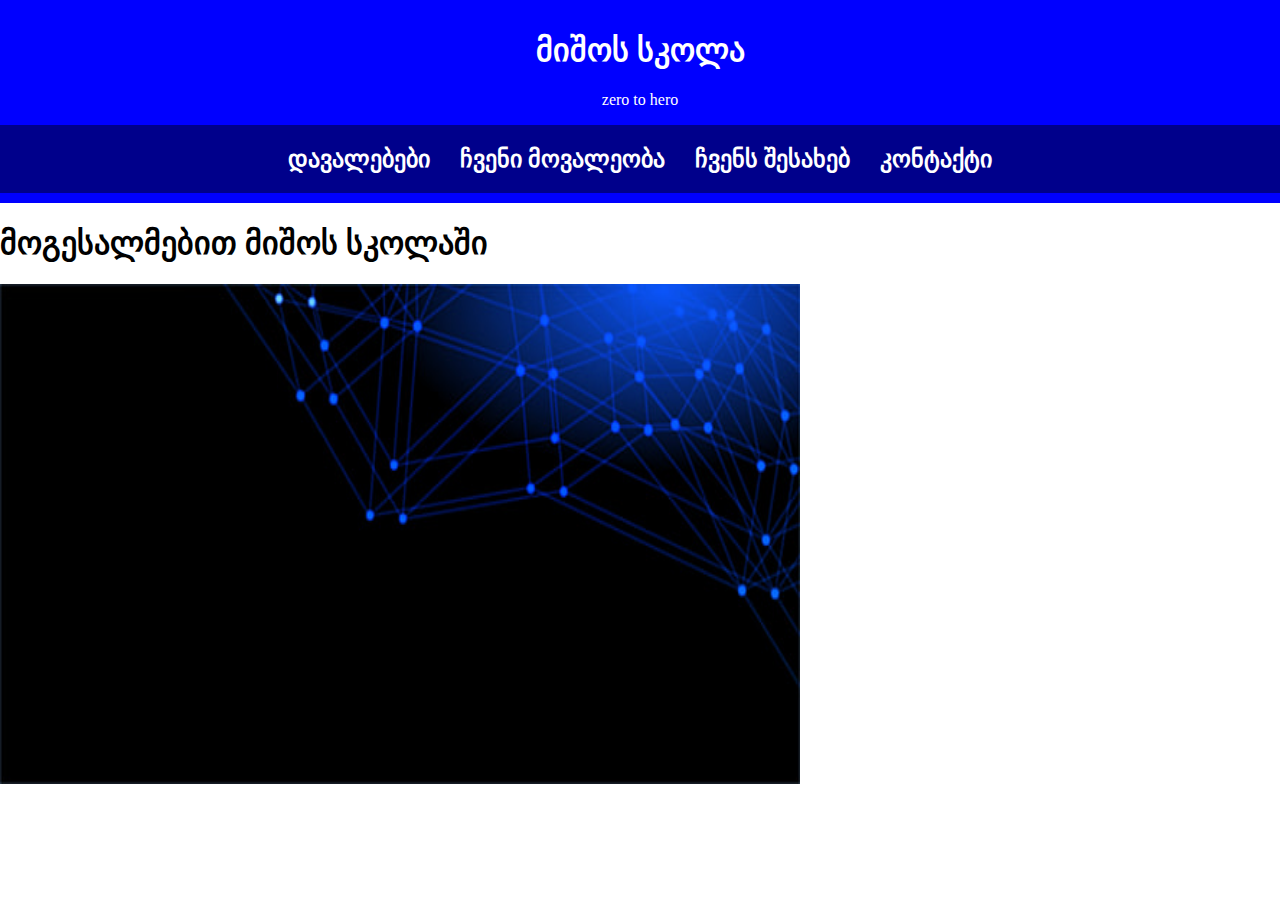
<file: mishos school/index.html>
<!DOCTYPE html>
<html lang="en">
<head>
    <meta charset="UTF-8">
    <meta name="viewport" content="width=device-width, initial-scale=1.0">
    <title>Document</title>
    <link rel="stylesheet" href="style.css">
</head>
<body>
    <header>
        <div class="logo">
            <h1 class="hed">მიშოს სკოლა</h1>
            <p>zero to hero</p>
        </div>
        <nav>
            <ul>
                <li><h2>დავალებები</h2></li>
                <li><h2>ჩვენი მოვალეობა</h2></li>
                <li><h2>ჩვენს შესახებ</h2></li>
                <li><h2>კონტაქტი</h2></li>
            </ul>
        </nav>
    </header>
    <section class="text tw">
        <h1>მოგესალმებით მიშოს სკოლაში</h1>
        <img src="photo.jpg" alt="A beautiful scenery" width="800" height="500">
    </section>
</body>
</html>
</file>
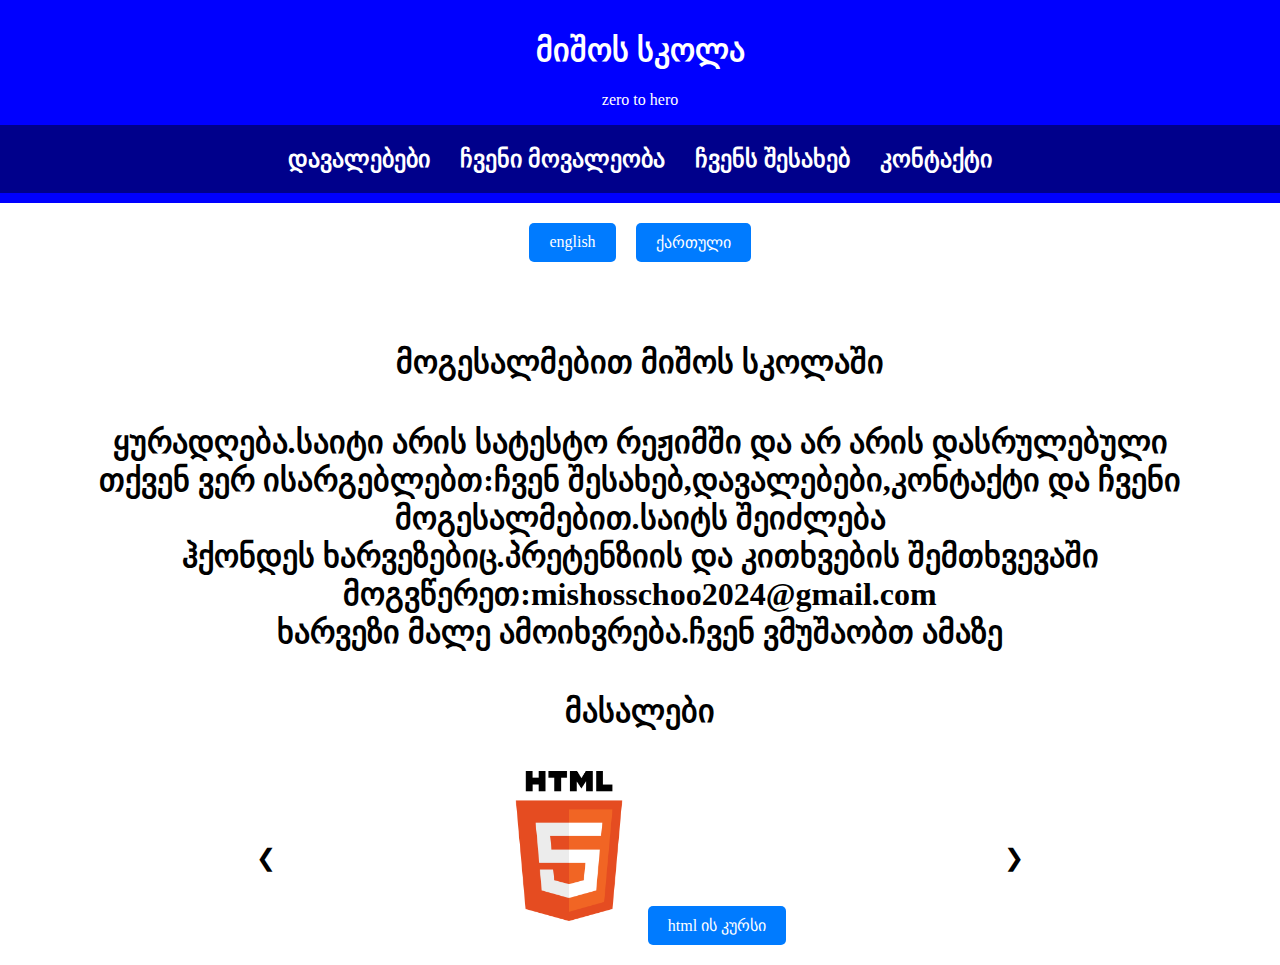
<file: mishosschool.html>
<!DOCTYPE html>
<html lang="en">
<head>
    <meta charset="UTF-8">
    <meta name="viewport" content="width=device-width, initial-scale=1.0">
    <title>მიშოს სკოლა</title>
    <link rel="stylesheet" href="style.css">
</head>
<body>
    <header>
        <div class="logo">
            <h1 class="hed">მიშოს სკოლა</h1>
            <p>zero to hero</p>
        </div>
        <nav>
            <ul>
                <li><h2>დავალებები</h2></li>
                <li><h2>ჩვენი მოვალეობა</h2></li>
                <li><h2>ჩვენს შესახებ</h2></li>
                <li><h2>კონტაქტი</h2></li>
            </ul>
        </nav>
    </header>
    <section class="language-buttons">
       <a href="file:///C:/Users/Ikako/Desktop/dev/mishos%20school/mishosschoolen.html" class="lang-button">english</a>
        <a href="file:///C:/Users/Ikako/Desktop/dev/mishos%20school/mishosschool.html" class="lang-button">ქართული</a>
    </section>
    <section class="text two">
        <h1 class="text three">მოგესალმებით მიშოს სკოლაში</h1>
        <h1 class="er1">ყურადღება.საიტი არის სატესტო რეჟიმში და არ არის დასრულებული<br>
        თქვენ ვერ ისარგებლებთ:ჩვენ შესახებ,დავალებები,კონტაქტი და ჩვენი მოგესალმებით.საიტს შეიძლება<br>
        ჰქონდეს ხარვეზებიც.პრეტენზიის და კითხვების შემთხვევაში მოგვწერეთ:mishosschoo2024@gmail.com<br>
    ხარვეზი მალე ამოიხვრება.ჩვენ ვმუშაობთ ამაზე</h1>
        <h1 class="text three">მასალები</h1>
        <div class="carousel">
            <button class="carousel-button left" onclick="previousSlide()">❮</button>
            <div class="carousel-content">
                <div class="carousel-item">
                    <img src="logo1.png" class="photo" alt="HTML Logo" width="150" height="150">
                    <a href="file:///C:/Users/Ikako/Desktop/dev/mishos%20school/html%20%E1%83%98%E1%83%A1%20%E1%83%A1%E1%83%A0%E1%83%A3%E1%83%9A%E1%83%98%20%E1%83%99%E1%83%A3%E1%83%A0%E1%83%A1%E1%83%98.html" class="button">html ის კურსი</a>
                </div>
                <div class="carousel-item">
                    <img src="logo2.png" class="photo" alt="CSS Logo" width="150" height="150">
                    <a href="file:///C:/Users/Ikako/Desktop/dev/mishos%20school/css%20%E1%83%98%E1%83%A1%20%E1%83%99%E1%83%A3%E1%83%A0%E1%83%A1%E1%83%98.html" class="button">css ის კურსი</a>
                </div>
                <div class="carousel-item">
                    <img src="logo3.png" class="photo" alt="JavaScript Logo" width="150" height="150">
                    <a href="file:///C:/Users/Ikako/Desktop/dev/mishos%20school/js%20%20%E1%83%99%E1%83%A3%E1%83%A0%E1%83%A1%E1%83%98.html" class="button">javascript ის კურსი</a>
                </div>
                <div class="carousel-item">
                    <img src="logo4.png" class="photo" alt="Python Logo" width="150" height="150">
                    <a href="file:///C:/Users/Ikako/Desktop/dev/mishos%20school/python%20%E1%83%98%E1%83%A1%20%E1%83%99%E1%83%A3%E1%83%A0%E1%83%A1%E1%83%98.html" class="button">python ის კურსი</a>
                </div>
                <!--<div class="carousel-item">
                    <img src="logo5.png" class="photo" alt="Visual Studio Logo" width="150" height="150">
                    <a href="" class="button">visual studio ს კურსი</a>
                </div>
                <div class="carousel-item">
                    <img src="logo6.png" class="photo" alt="Arduino Logo" width="150" height="150">
                    <a href="" class="button">arduino ს კურსი</a>
                </div>
                <div class="carousel-item">
                    <img src="logo7.png" class="photo" alt="C++ Logo" width="150" height="150">
                    <a href="" class="button">c++ ს კურსი</a>
                </div>
                <div class="carousel-item">
                    <img src="logo8.png" class="photo" alt="Unity Logo" width="150" height="150">
                    <a href="" class="button">unity ს კურსი</a> 
                </div> -->
            </div>
            <button class="carousel-button right" onclick="nextSlide()">❯</button>
        </div>
    </section>
    <!-- Link to the JavaScript file -->
    <script src="carousel.js"></script>
</body>
</html>
</file>
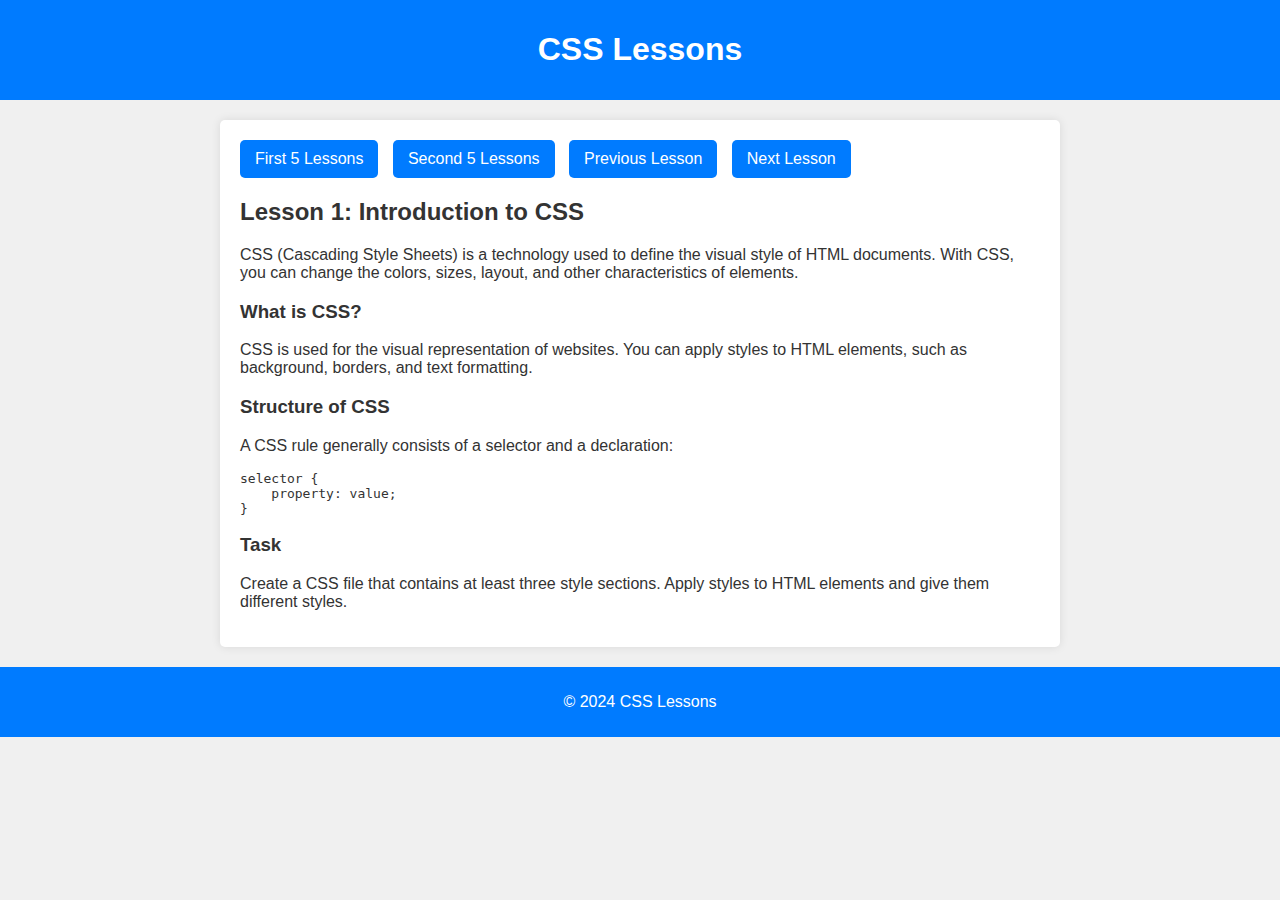
<file: mishos school/css course.html>
<!DOCTYPE html>
<html lang="en">
<head>
    <meta charset="UTF-8">
    <meta name="viewport" content="width=device-width, initial-scale=1.0">
    <title>CSS Lessons</title>
    <style>
        body {
            font-family: Arial, sans-serif;
            margin: 0;
            padding: 0;
            background-color: #f0f0f0;
            color: #333;
        }
        header {
            background-color: #007bff;
            color: white;
            padding: 10px;
            text-align: center;
        }
        .lesson-container {
            max-width: 800px;
            margin: 20px auto;
            padding: 20px;
            background: white;
            border-radius: 5px;
            box-shadow: 0 0 10px rgba(0, 0, 0, 0.1);
        }
        .navigation-buttons {
            margin-bottom: 20px;
        }
        .navigation-buttons button {
            margin-right: 10px;
            padding: 10px 15px;
            font-size: 16px;
            cursor: pointer;
            background-color: #007bff;
            color: white;
            border: none;
            border-radius: 5px;
            transition: background-color 0.3s;
        }
        .navigation-buttons button:hover {
            background-color: #0056b3;
        }
        .lesson {
            display: none;
        }
        .fade {
            display: block;
            animation: fadeIn 0.5s;
        }
        @keyframes fadeIn {
            from { opacity: 0; }
            to { opacity: 1; }
        }
        footer {
            text-align: center;
            margin-top: 20px;
            padding: 10px;
            background-color: #007bff;
            color: white;
        }
    </style>
</head>
<body>
    <header>
        <h1>CSS Lessons</h1>
    </header>
    <main>
        <div class="lesson-container">
            <div class="navigation-buttons">
                <button onclick="showLessons(1)">First 5 Lessons</button>
                <button onclick="showLessons(2)">Second 5 Lessons</button>
                <button id="prevBtn" onclick="changeLesson(-1)" disabled>Previous Lesson</button>
                <button id="nextBtn" onclick="changeLesson(1)">Next Lesson</button>
            </div>
            <div class="lessons">
                <!-- First 5 Lessons -->
                <section class="lesson fade" id="lesson1">
                    <h2>Lesson 1: Introduction to CSS</h2>
                    <p>CSS (Cascading Style Sheets) is a technology used to define the visual style of HTML documents. With CSS, you can change the colors, sizes, layout, and other characteristics of elements.</p>
                    <h3>What is CSS?</h3>
                    <p>CSS is used for the visual representation of websites. You can apply styles to HTML elements, such as background, borders, and text formatting.</p>
                    <h3>Structure of CSS</h3>
                    <p>A CSS rule generally consists of a selector and a declaration:</p>
                    <pre><code>selector {
    property: value;
}</code></pre>
                    <h3>Task</h3>
                    <p>Create a CSS file that contains at least three style sections. Apply styles to HTML elements and give them different styles.</p>
                </section>

                <section class="lesson fade" id="lesson2">
                    <h2>Lesson 2: CSS Selectors</h2>
                    <p>CSS selectors allow you to determine which HTML elements should be styled. There are several types of CSS selectors.</p>
                    <h3>Types</h3>
                    <ul>
                        <li><strong>Type Selector:</strong> <code>p</code>, <code>h1</code>, <code>div</code>.</li>
                        <li><strong>Class Selector:</strong> <code>.classname</code>.</li>
                        <li><strong>ID Selector:</strong> <code>#idname</code>.</li>
                    </ul>
                    <h3>Example</h3>
                    <pre><code>p {
    color: blue;
}</code></pre>
                    <h3>Task</h3>
                    <p>Create CSS selectors that will apply styles to various HTML elements. Use class and ID selectors.</p>
                </section>

                <section class="lesson fade" id="lesson3">
                    <h2>Lesson 3: CSS Properties</h2>
                    <p>CSS properties define how elements should look. There are many properties you can use.</p>
                    <h3>Sizes</h3>
                    <ul>
                        <li><strong>Color:</strong> <code>color</code>, <code>background-color</code>.</li>
                        <li><strong>Size:</strong> <code>width</code>, <code>height</code>.</li>
                        <li><strong>Border:</strong> <code>border</code>, <code>border-radius</code>.</li>
                    </ul>
                    <h3>Example</h3>
                    <pre><code>h1 {
    color: red;
    border: 1px solid black;
}</code></pre>
                    <h3>Task</h3>
                    <p>Create several CSS properties that will apply styles to HTML elements. Experiment with different properties.</p>
                </section>

                <section class="lesson fade" id="lesson4">
                    <h2>Lesson 4: CSS Layout</h2>
                    <p>CSS is used to control the layout of elements. There are several techniques, such as Flexbox and Grid.</p>
                    <h3>Some Techniques</h3>
                    <ul>
                        <li><strong>Flexbox:</strong> A quick and effective way to layout elements.</li>
                        <li><strong>CSS Grid:</strong> Allows for more complex layouts.</li>
                    </ul>
                    <h3>Example</h3>
                    <pre><code>.container {
    display: flex;
}</code></pre>
                    <h3>Task</h3>
                    <p>Create a layout for your HTML page using Flexbox. Consider design ideas for mobile devices.</p>
                </section>

                <section class="lesson fade" id="lesson5">
                    <h2>Lesson 5: CSS Media Queries</h2>
                    <p>CSS media queries allow you to adapt the visual design for different devices. This is essential for responsive design.</p>
                    <h3>Example</h3>
                    <pre><code>@media screen and (max-width: 600px) {
    body {
        background-color: lightblue;
    }
}</code></pre>
                    <h3>Task</h3>
                    <p>Use media queries to create a responsive design. Check how the design changes on different devices.</p>
                </section>

                <!-- Second 5 Lessons -->
                <section class="lesson fade" id="lesson6">
                    <h2>Lesson 6: Background Properties</h2>
                    <p>With CSS, you can control the background of elements. You can use background colors, images, and other properties.</p>
                    <h3>Example</h3>
                    <pre><code>.background {
    background-color: lightgreen;
    background-image: url('https://example.com/image.jpg');
    background-size: cover;
}</code></pre>
                    <h3>Task</h3>
                    <p>Create an element with different background styles.</p>
                </section>

                <section class="lesson fade" id="lesson7">
                    <h2>Lesson 7: Text Properties</h2>
                    <p>With CSS, you can control the style, color, and size of text.</p>
                    <h3>Example</h3>
                    <pre><code>p {
    font-size: 18px;
    font-weight: bold;
    color: darkblue;
}</code></pre>
                    <h3>Task</h3>
                    <p>Create a style that defines your text. Change the colors and sizes.</p>
                </section>

                <section class="lesson fade" id="lesson8">
                    <h2>Lesson 8: Borders and Margins</h2>
                    <p>With CSS, you can control the borders and margins of elements.</p>
                    <h3>Example</h3>
                    <pre><code>div {
    border: 2px solid black;
    margin: 10px;
    padding: 15px;
}</code></pre>
                    <h3>Task</h3>
                    <p>Arrange your elements using CSS.</p>
                </section>

                <section class="lesson fade" id="lesson9">
                    <h2>Lesson 9: Transitions and Animations</h2>
                    <p>With CSS, you can create transitions and animations that enhance visual effects.</p>
                    <h3>Example</h3>
                    <pre><code>.animate {
    transition: transform 0.5s;
}

.animate:hover {
    transform: scale(1.1);
}</code></pre>
                    <h3>Task</h3>
                    <p>Create an animation that changes an element when it is hovered over.</p>
                </section>

                <section class="lesson fade" id="lesson10">
                    <h2>Lesson 10: CSS Transformations</h2>
                    <p>With CSS, you can control transformations of elements.</p>
                    <h3>Example</h3>
                    <pre><code>div {
    transform: rotate(20deg);
}</code></pre>
                    <h3>Task</h3>
                    <p>Create a transformation that changes the shape or size of an element.</p>
                </section>
            </div>
        </div>
    </main>
    <footer>
        <p>© 2024 CSS Lessons</p>
    </footer>
    
    <script>
        let currentLessonIndex = 0;
        const lessons = document.querySelectorAll('.lesson');
        const prevBtn = document.getElementById('prevBtn');
        const nextBtn = document.getElementById('nextBtn');

        function showLessons(set) {
            currentLessonIndex = 0;
            if (set === 1) {
                lessons.forEach((lesson, i) => {
                    lesson.style.display = (i < 5) ? 'block' : 'none';
                });
            } else {
                lessons.forEach((lesson, i) => {
                    lesson.style.display = (i >= 5) ? 'block' : 'none';
                });
            }
            showLesson(currentLessonIndex);
        }

        function showLesson(index) {
            lessons.forEach((lesson, i) => {
                lesson.style.display = (i === index) ? 'block' : 'none';
            });
            prevBtn.disabled = index === 0;
            nextBtn.disabled = index === lessons.length - 1 || (currentLessonIndex >= 5 && index >= 10);
        }

        function changeLesson(direction) {
            currentLessonIndex += direction;
            showLesson(currentLessonIndex);
        }

        // Initially show the first set of lessons
        showLessons(1);
    </script>
</body>
</html>
</file>
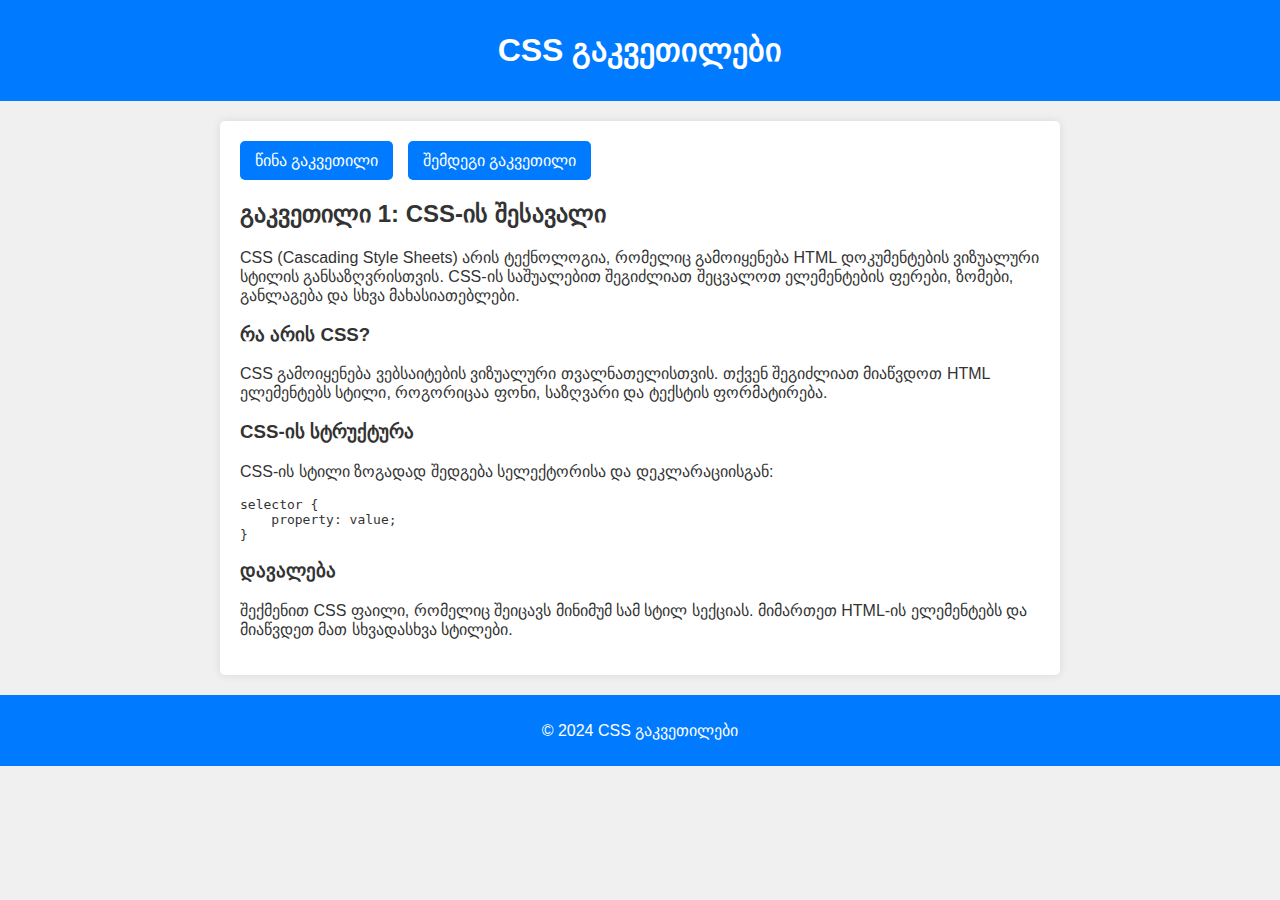
<file: mishos school/css ის კურსი.html>
<!DOCTYPE html>
<html lang="ka">
<head>
    <meta charset="UTF-8">
    <meta name="viewport" content="width=device-width, initial-scale=1.0">
    <title>CSS გაკვეთილები</title>
    <style>
        body {
            font-family: Arial, sans-serif;
            margin: 0;
            padding: 0;
            background-color: #f0f0f0;
            color: #333;
        }
        header {
            background-color: #007bff;
            color: white;
            padding: 10px;
            text-align: center;
        }
        .lesson-container {
            max-width: 800px;
            margin: 20px auto;
            padding: 20px;
            background: white;
            border-radius: 5px;
            box-shadow: 0 0 10px rgba(0, 0, 0, 0.1);
        }
        .navigation-buttons {
            margin-bottom: 20px;
        }
        .navigation-buttons button {
            margin-right: 10px;
            padding: 10px 15px;
            font-size: 16px;
            cursor: pointer;
            background-color: #007bff;
            color: white;
            border: none;
            border-radius: 5px;
            transition: background-color 0.3s;
        }
        .navigation-buttons button:hover {
            background-color: #0056b3;
        }
        .lesson {
            display: none;
        }
        .fade {
            display: block;
            animation: fadeIn 0.5s;
        }
        @keyframes fadeIn {
            from { opacity: 0; }
            to { opacity: 1; }
        }
        footer {
            text-align: center;
            margin-top: 20px;
            padding: 10px;
            background-color: #007bff;
            color: white;
        }
    </style>
</head>
<body>
    <header>
        <h1>CSS გაკვეთილები</h1>
    </header>
    <main>
        <div class="lesson-container">
            <div class="navigation-buttons">
                <button id="prevBtn" onclick="changeLesson(-1)" disabled>წინა გაკვეთილი</button>
                <button id="nextBtn" onclick="changeLesson(1)">შემდეგი გაკვეთილი</button>
            </div>
            <div class="lessons">
                <!-- First 5 Lessons -->
                <section class="lesson fade" id="lesson1">
                    <h2>გაკვეთილი 1: CSS-ის შესავალი</h2>
                    <p>CSS (Cascading Style Sheets) არის ტექნოლოგია, რომელიც გამოიყენება HTML დოკუმენტების ვიზუალური სტილის განსაზღვრისთვის. CSS-ის საშუალებით შეგიძლიათ შეცვალოთ ელემენტების ფერები, ზომები, განლაგება და სხვა მახასიათებლები.</p>
                    <h3>რა არის CSS?</h3>
                    <p>CSS გამოიყენება ვებსაიტების ვიზუალური თვალნათელისთვის. თქვენ შეგიძლიათ მიაწვდოთ HTML ელემენტებს სტილი, როგორიცაა ფონი, საზღვარი და ტექსტის ფორმატირება.</p>
                    <h3>CSS-ის სტრუქტურა</h3>
                    <p>CSS-ის სტილი ზოგადად შედგება სელექტორისა და დეკლარაციისგან:</p>
                    <pre><code>selector {
    property: value;
}</code></pre>
                    <h3>დავალება</h3>
                    <p>შექმენით CSS ფაილი, რომელიც შეიცავს მინიმუმ სამ სტილ სექციას. მიმართეთ HTML-ის ელემენტებს და მიაწვდეთ მათ სხვადასხვა სტილები.</p>
                </section>

                <section class="lesson fade" id="lesson2">
                    <h2>გაკვეთილი 2: CSS-ის სელექტორები</h2>
                    <p>CSS სელექტორები მიაწვდიან საშუალებას დაინახოთ, რომელი HTML ელემენტები უნდა სტილიზირდნენ. CSS-ის რამდენიმე ტიპის სელექტორი არსებობს.</p>
                    <h3>ტიპები</h3>
                    <ul>
                        <li><strong>ტეგის სელექტორი:</strong> <code>p</code>, <code>h1</code>, <code>div</code>.</li>
                        <li><strong>კლასის სელექტორი:</strong> <code>.classname</code>.</li>
                        <li><strong>ID სელექტორი:</strong> <code>#idname</code>.</li>
                    </ul>
                    <h3>მაგალითი</h3>
                    <pre><code>p {
    color: blue;
}</code></pre>
                    <h3>დავალება</h3>
                    <p>შექმენით CSS სელექტორები, რომლებსაც მივაწვდოთ სტილი HTML-ის სხვადასხვა ელემენტებს. გამოიყენეთ კლასი და ID სელექტორები.</p>
                </section>

                <section class="lesson fade" id="lesson3">
                    <h2>გაკვეთილი 3: CSS-ის მახასიათებლები</h2>
                    <p>CSS მახასიათებლები განსაზღვრავენ, როგორ უნდა გამოიყურებოდეს ელემენტები. არსებობს მრავალი მახასიათებელი, რომელიც შეგიძლიათ გამოიყენოთ.</p>
                    <h3>ზომები</h3>
                    <ul>
                        <li><strong>ფერი:</strong> <code>color</code>, <code>background-color</code>.</li>
                        <li><strong>ზომა:</strong> <code>width</code>, <code>height</code>.</li>
                        <li><strong>საზღვარი:</strong> <code>border</code>, <code>border-radius</code>.</li>
                    </ul>
                    <h3>მაგალითი</h3>
                    <pre><code>h1 {
    color: red;
    border: 1px solid black;
}</code></pre>
                    <h3>დავალება</h3>
                    <p>შექმენით რამდენიმე CSS მახასიათებელი, რომლებსაც მივაწვდოთ სტილი HTML-ის ელემენტებს. ექსპერიმენტირეთ სხვადასხვა მახასიათებლებთან.</p>
                </section>

                <section class="lesson fade" id="lesson4">
                    <h2>გაკვეთილი 4: CSS-ის განლაგება</h2>
                    <p>CSS გამოიყენება ელემენტების განლაგების მართვისთვის. არსებობს რამდენიმე ტექნიკა, როგორიცაა ფლექსბოქსი და გრიდი.</p>
                    <h3>გარკვეული ტექნიკა</h3>
                    <ul>
                        <li><strong>ფლექსბოქსი:</strong> სწრაფი და ეფექტური გზა ელემენტების განლაგებისთვის.</li>
                        <li><strong>CSS გრიდი:</strong> საშუალებას გაწვდოს უფრო კომპლექსური განლაგებები.</li>
                    </ul>
                    <h3>მაგალითი</h3>
                    <pre><code>.container {
    display: flex;
}</code></pre>
                    <h3>დავალება</h3>
                    <p>შექმენით განლაგება თქვენი HTML გვერდზე ფლექსბოქსის დახმარებით. მობილური მოწყობილობებისთვის განკუთვნილი დიზაინის იდეები.</p>
                </section>

                <section class="lesson fade" id="lesson5">
                    <h2>გაკვეთილი 5: CSS-ის მედია შეკვეთები</h2>
                    <p>CSS მედია შეკვეთები საშუალებას გაწვდოს ვიზუალური დიზაინის ადაპტირება სხვადასხვა მოწყობილობებზე. ეს აუცილებელია responsiv დიზაინისთვის.</p>
                    <h3>მაგალითი</h3>
                    <pre><code>@media screen and (max-width: 600px) {
    body {
        background-color: lightblue;
    }
}</code></pre>
                    <h3>დავალება</h3>
                    <p>გამოიყენეთ მედია შეკვეთები, რომ შექმნათ responsiv დიზაინი. შეამოწმეთ, როგორ შეიცვლება დიზაინი სხვადასხვა მოწყობილობებზე.</p>
                </section>

                <!-- Second 5 Lessons -->
                <section class="lesson fade" id="lesson6">
                    <h2>გაკვეთილი 6: ფონის თვისებები</h2>
                    <p>CSS-ის საშუალებით შეგიძლიათ აკონტროლოთ ელემენტების ფონი. შეგიძლიათ გამოიყენოთ ფონი ფერი, გამოსახულება და სხვა თვისებები.</p>
                    <h3>მაგალითი</h3>
                    <pre><code>.background {
    background-color: lightgreen;
    background-image: url('https://example.com/image.jpg');
    background-size: cover;
}</code></pre>
                    <h3>დავალება</h3>
                    <p>შექმენით ელემენტი, რომელსაც მიაწვდეთ სხვადასხვა ფონი.</p>
                </section>

                <section class="lesson fade" id="lesson7">
                    <h2>გაკვეთილი 7: ტექსტური მახასიათებლები</h2>
                    <p>CSS-ის საშუალებით შეგიძლიათ აკონტროლოთ ტექსტის სტილი, ფერი და ზომა.</p>
                    <h3>მაგალითი</h3>
                    <pre><code>p {
    font-size: 18px;
    font-weight: bold;
    color: darkblue;
}</code></pre>
                    <h3>დავალება</h3>
                    <p>შექმენით სტილი, რომელიც თქვენს ტექსტს განსაზღვრავს. შეცვალეთ ფერები და ზომები.</p>
                </section>

                <section class="lesson fade" id="lesson8">
                    <h2>გაკვეთილი 8: საზღვარი და მარცვლები</h2>
                    <p>CSS-ს საშუალებით შეგიძლიათ აკონტროლოთ ელემენტების საზღვარი და მარცვლები.</p>
                    <h3>მაგალითი</h3>
                    <pre><code>div {
    border: 2px solid black;
    margin: 10px;
    padding: 15px;
}</code></pre>
                    <h3>დავალება</h3>
                    <p>განალაგეთ თქვენი ელემენტები CSS-ის საშუალებით.</p>
                </section>

                <section class="lesson fade" id="lesson9">
                    <h2>გაკვეთილი 9: ტრანსფორმაციები და ანიმაციები</h2>
                    <p>CSS-ის საშუალებით შეგიძლიათ შექმნათ ტრანსფორმაციები და ანიმაციები, რაც გააუმჯობესებს ვიზუალურ ეფექტებს.</p>
                    <h3>მაგალითი</h3>
                    <pre><code>.animate {
    transition: transform 0.5s;
}

.animate:hover {
    transform: scale(1.1);
}</code></pre>
                    <h3>დავალება</h3>
                    <p>შექმენით ანიმაცია, როდესაც ელემენტი გაიტანს მარჯვენა ან უკუს მიმართულებით.</p>
                </section>

                <section class="lesson fade" id="lesson10">
                    <h2>გაკვეთილი 10: CSS-ის ტრანსფორმაციები</h2>
                    <p>CSS-ის საშუალებით შეგიძლიათ აკონტროლოთ ელემენტების ტრანსფორმაციები.</p>
                    <h3>მაგალითი</h3>
                    <pre><code>div {
    transform: rotate(20deg);
}</code></pre>
                    <h3>დავალება</h3>
                    <p>შექმენით ტრანსფორმაცია, რომელიც შეცვლის ელემენტის ფორმას ან ზომას.</p>
                </section>
            </div>
        </div>
    </main>
    <footer>
        <p>© 2024 CSS გაკვეთილები</p>
    </footer>
    
    <script>
        let currentLessonIndex = 0;
        const lessons = document.querySelectorAll('.lesson');
        const prevBtn = document.getElementById('prevBtn');
        const nextBtn = document.getElementById('nextBtn');

        function showLesson(index) {
            lessons.forEach((lesson, i) => {
                lesson.style.display = (i === index) ? 'block' : 'none';
            });
            prevBtn.disabled = index === 0;
            nextBtn.disabled = index === lessons.length - 1;
        }

        function changeLesson(direction) {
            currentLessonIndex += direction;
            showLesson(currentLessonIndex);
        }

        // Initially show the first lesson
        showLesson(currentLessonIndex);
    </script>
</body>
</html>
</file>
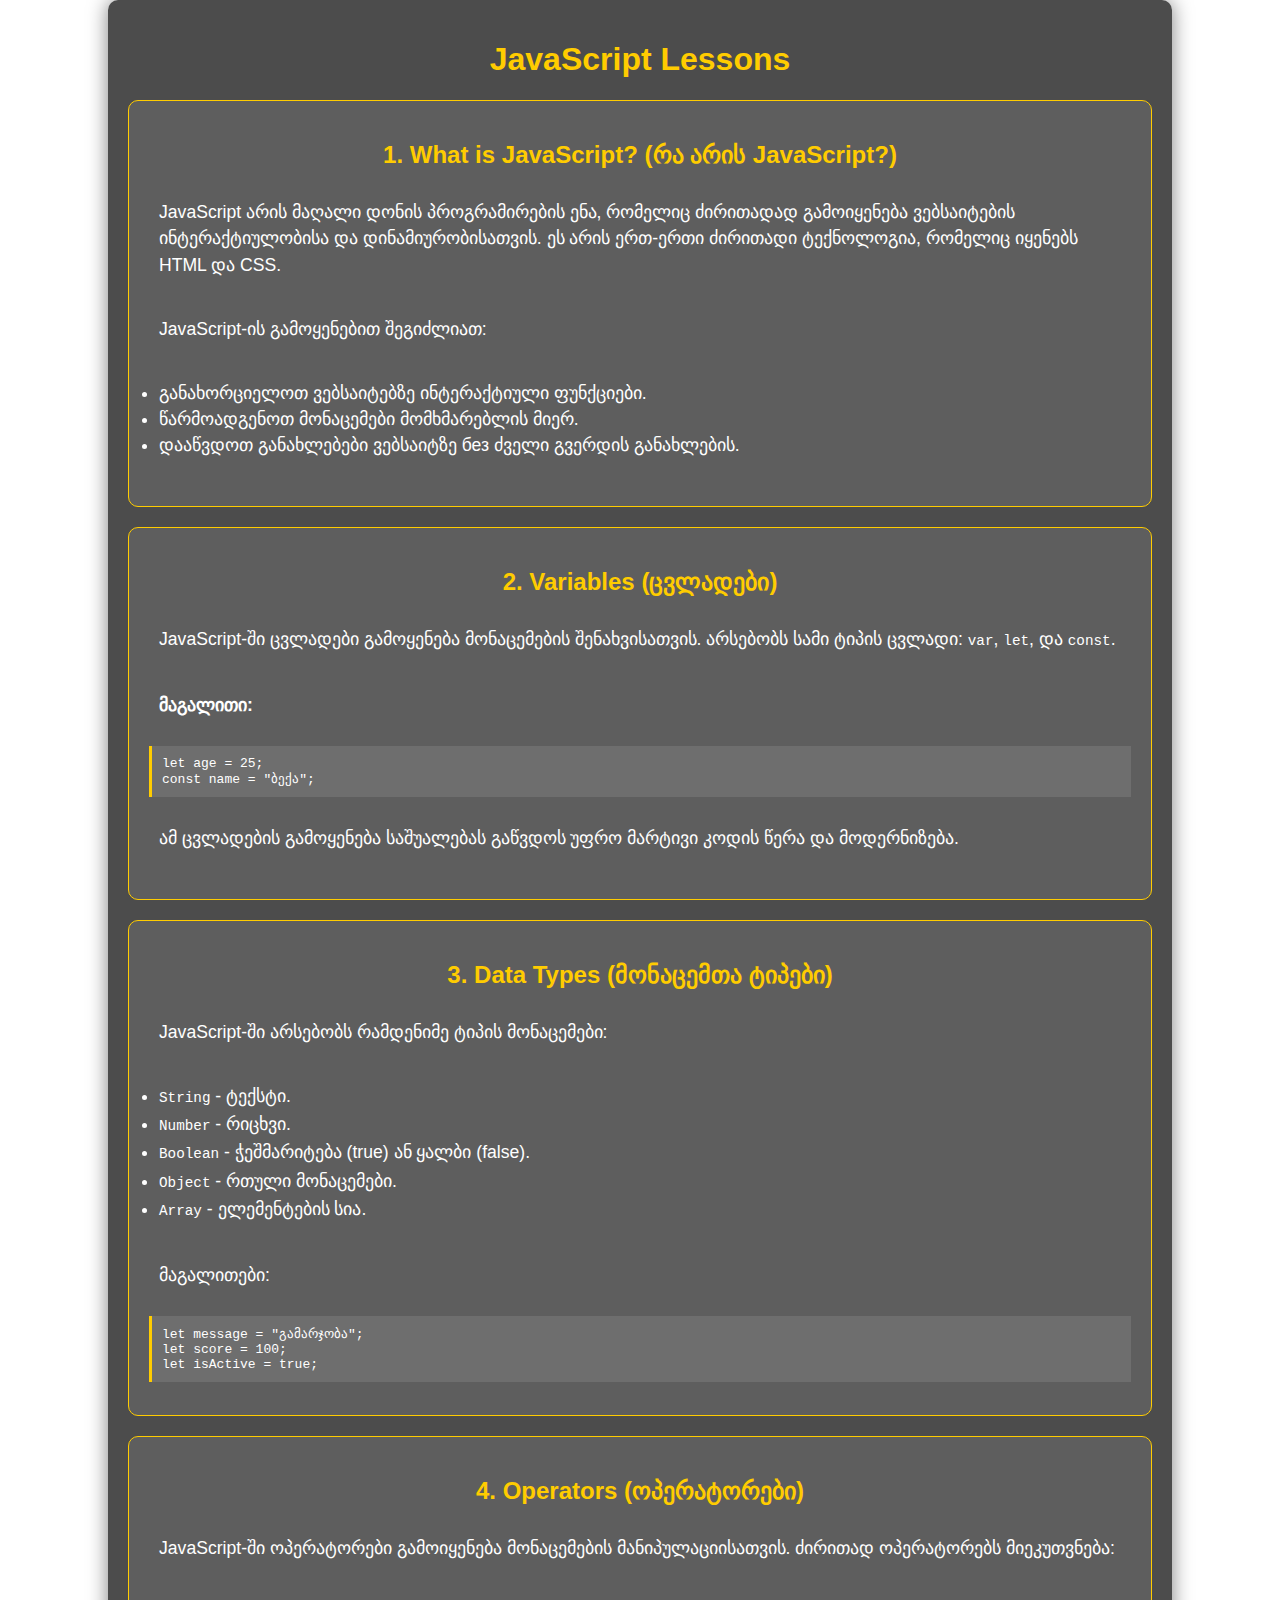
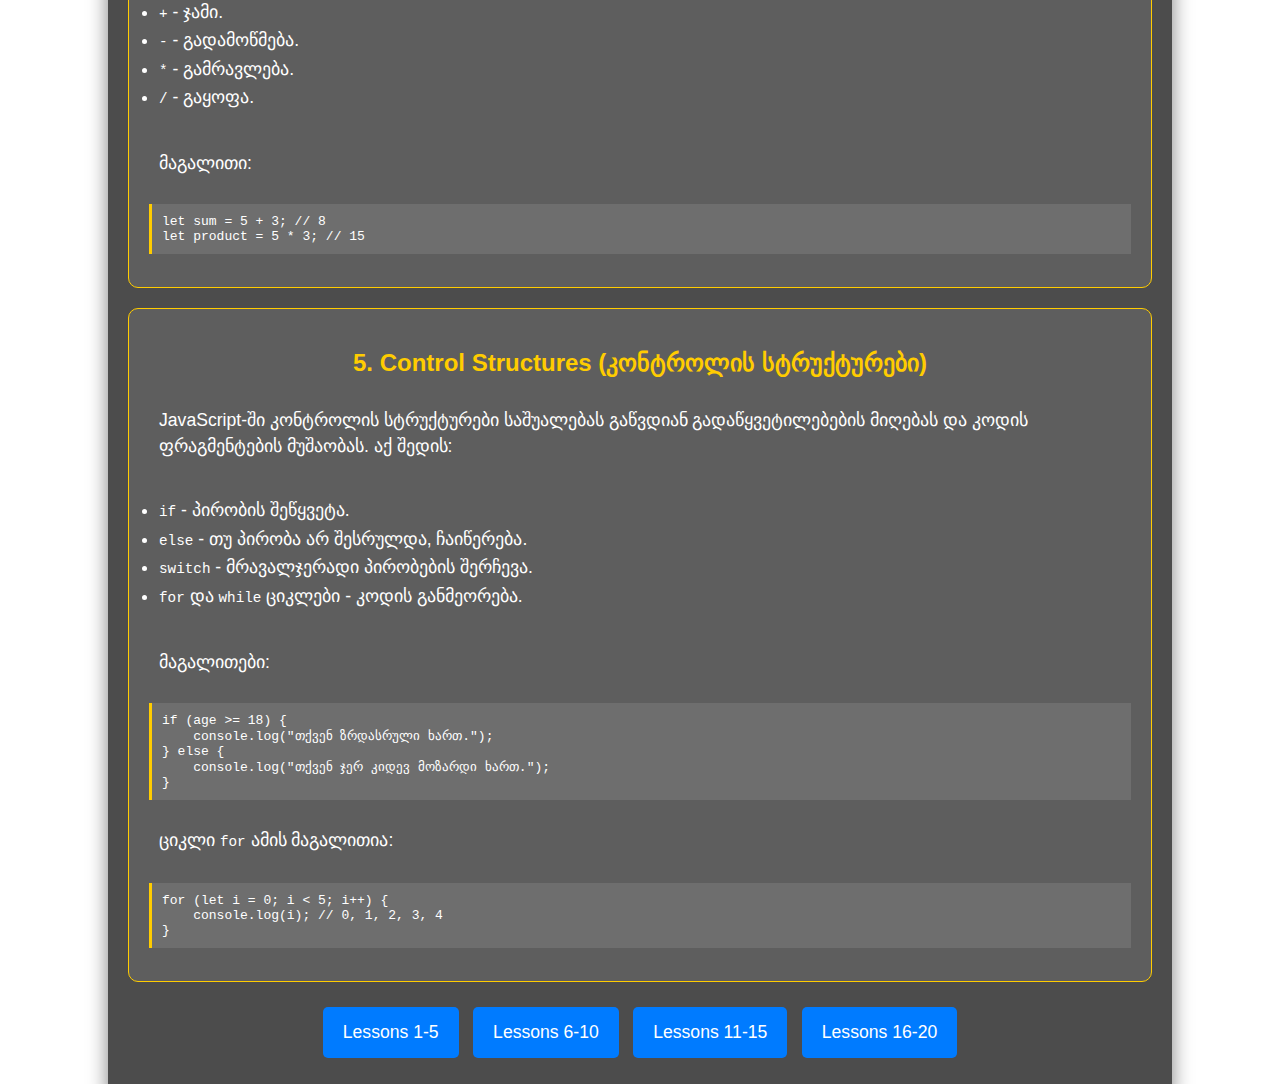
<file: mishos school/js  კურსი.html>
<!DOCTYPE html>
<html lang="ka">
<head>
    <meta charset="UTF-8">
    <meta name="viewport" content="width=device-width, initial-scale=1.0">
    <title>JavaScript Lessons</title>
    <style>
        body {
            font-family: Arial, sans-serif;
            background-image: url('https://example.com/background.jpg'); /* Replace with your background image */
            background-size: cover;
            color: #fff;
            margin: 0;
            padding: 0;
        }
        .container {
            width: 80%;
            margin: auto;
            padding: 20px;
            background: rgba(0, 0, 0, 0.7);
            border-radius: 10px;
            box-shadow: 0 0 20px rgba(0, 0, 0, 0.5);
        }
        h1, h2 {
            text-align: center;
            color: #ffcc00;
        }
        p, ul {
            font-size: 1.1em;
            line-height: 1.5em;
            padding: 10px;
        }
        pre {
            background: rgba(255, 255, 255, 0.1);
            border-left: 3px solid #ffcc00;
            padding: 10px;
            overflow-x: auto;
        }
        .button-container {
            text-align: center;
            margin: 20px 0;
        }
        .nav-button {
            background-color: #007bff;
            border: none;
            color: white;
            padding: 15px 20px;
            margin: 5px;
            border-radius: 5px;
            cursor: pointer;
            transition: background-color 0.3s, transform 0.2s;
            font-size: 1.1em;
        }
        .nav-button:hover {
            background-color: #0056b3;
            transform: scale(1.05);
        }
        .lesson {
            display: none;
            padding: 20px;
            border: 1px solid #ffcc00;
            border-radius: 10px;
            margin-bottom: 20px;
            background-color: rgba(255, 255, 255, 0.1);
        }
        .lesson.active {
            display: block;
        }
        .highlight {
            color: #ffcc00;
            font-weight: bold;
        }
    </style>
</head>
<body>
    <div class="container">
        <h1>JavaScript Lessons</h1>

        <!-- First set of lessons -->
        <div class="lesson slide active">
            <h2>1. What is JavaScript? (რა არის JavaScript?)</h2>
            <p>JavaScript არის მაღალი დონის პროგრამირების ენა, რომელიც ძირითადად გამოიყენება ვებსაიტების ინტერაქტიულობისა და დინამიურობისათვის. ეს არის ერთ-ერთი ძირითადი ტექნოლოგია, რომელიც იყენებს HTML და CSS.</p>
            <p>JavaScript-ის გამოყენებით შეგიძლიათ:</p>
            <ul>
                <li>განახორციელოთ ვებსაიტებზე ინტერაქტიული ფუნქციები.</li>
                <li>წარმოადგენოთ მონაცემები მომხმარებლის მიერ.</li>
                <li>დააწვდოთ განახლებები ვებსაიტზე без ძველი გვერდის განახლების.</li>
            </ul>
        </div>

        <div class="lesson slide">
            <h2>2. Variables (ცვლადები)</h2>
            <p>JavaScript-ში ცვლადები გამოყენება მონაცემების შენახვისათვის. არსებობს სამი ტიპის ცვლადი: <code>var</code>, <code>let</code>, და <code>const</code>.</p>
            <p><strong>მაგალითი:</strong></p>
            <pre><code>let age = 25;
const name = "ბექა";</code></pre>
            <p>ამ ცვლადების გამოყენება საშუალებას გაწვდოს უფრო მარტივი კოდის წერა და მოდერნიზება.</p>
        </div>

        <div class="lesson slide">
            <h2>3. Data Types (მონაცემთა ტიპები)</h2>
            <p>JavaScript-ში არსებობს რამდენიმე ტიპის მონაცემები:</p>
            <ul>
                <li><code>String</code> - ტექსტი.</li>
                <li><code>Number</code> - რიცხვი.</li>
                <li><code>Boolean</code> - ჭეშმარიტება (true) ან ყალბი (false).</li>
                <li><code>Object</code> - რთული მონაცემები.</li>
                <li><code>Array</code> - ელემენტების სია.</li>
            </ul>
            <p>მაგალითები:</p>
            <pre><code>let message = "გამარჯობა";
let score = 100;
let isActive = true;</code></pre>
        </div>

        <div class="lesson slide">
            <h2>4. Operators (ოპერატორები)</h2>
            <p>JavaScript-ში ოპერატორები გამოიყენება მონაცემების მანიპულაციისათვის. ძირითად ოპერატორებს მიეკუთვნება:</p>
            <ul>
                <li><code>+</code> - ჯამი.</li>
                <li><code>-</code> - გადამოწმება.</li>
                <li><code>*</code> - გამრავლება.</li>
                <li><code>/</code> - გაყოფა.</li>
            </ul>
            <p>მაგალითი:</p>
            <pre><code>let sum = 5 + 3; // 8
let product = 5 * 3; // 15</code></pre>
        </div>

        <div class="lesson slide">
            <h2>5. Control Structures (კონტროლის სტრუქტურები)</h2>
            <p>JavaScript-ში კონტროლის სტრუქტურები საშუალებას გაწვდიან გადაწყვეტილებების მიღებას და კოდის ფრაგმენტების მუშაობას. აქ შედის:</p>
            <ul>
                <li><code>if</code> - პირობის შეწყვეტა.</li>
                <li><code>else</code> - თუ პირობა არ შესრულდა, ჩაიწერება.</li>
                <li><code>switch</code> - მრავალჯერადი პირობების შერჩევა.</li>
                <li><code>for</code> და <code>while</code> ციკლები - კოდის განმეორება.</li>
            </ul>
            <p>მაგალითები:</p>
            <pre><code>if (age >= 18) {
    console.log("თქვენ ზრდასრული ხართ.");
} else {
    console.log("თქვენ ჯერ კიდევ მოზარდი ხართ.");
}</code></pre>
            <p>ციკლი <code>for</code> ამის მაგალითია:</p>
            <pre><code>for (let i = 0; i &lt; 5; i++) {
    console.log(i); // 0, 1, 2, 3, 4
}</code></pre>
        </div>

        <!-- Second set of lessons -->
        <div class="lesson slide">
            <h2>6. Objects (ობიექტები)</h2>
            <p>JavaScript-ში ობიექტები გამოიყენება რამდენიმე მონაცემის ჯგუფირებისათვის. ობიექტი შეიცავს "ჭრილობებს", რომლებიც ჰგავს ცვლადებს. ობიექტების შექმნა ხდება შემდეგნაირად:</p>
            <pre><code>const person = {
    name: "თამარ",
    age: 30,
    greet: function() {
        console.log("გამარჯობა, მე ვარ " + this.name);
    }
};</code></pre>
            <p>შეგიძლიათ გამოიყენოთ ობიექტების ატრიბუტები:</p>
            <pre><code>console.log(person.name); // გამოიტანებს: თამარ
person.greet(); // გამოიტანებს: გამარჯობა, მე ვარ თამარ</code></pre>
            <p>ობიექტების გამოყენება საშუალებას გაწვდოს უფრო რთული მონაცემების შენახვა და მათზე მუშაობა.</p>
        </div>

        <div class="lesson slide">
            <h2>7. Arrays (მასივები)</h2>
            <p>JavaScript-ის მასივები გახლავთ ელემენტების სია. მათ შეუძლიათ შენახონ ერთნაირი ან განსხვავებული მონაცემთა ტიპები.</p>
            <pre><code>const fruits = ["ბანანი", "აპხაზური", "ვაშლი"];
console.log(fruits[1]); // გამოიტანებს: აპხაზური
</code></pre>
            <p>მასივებზე მოქმედებები:</p>
            <ul>
                <li><code>fruits.push("ნემსი");</code> - ახალ ელემენტს დაამატებს ბოლოს.</li>
                <li><code>fruits.pop();</code> - ბოლო ელემენტს ამოიყვანს.</li>
                <li><code>fruits.length;</code> - მასივის სიგრძე.</li>
            </ul>
        </div>

        <div class="lesson slide">
            <h2>8. Functions (ფუნქციები)</h2>
            <p>JavaScript-ში ფუნქციები საშუალება გაწვდიან კოდის განმეორებით გამოყენებისათვის. ფუნქციის შექმნა და მისი გამოძახება ხდება შემდეგნაირად:</p>
            <pre><code>function add(a, b) {
    return a + b;
}
console.log(add(2, 3)); // 5</code></pre>
            <p>ფუნქციები ასევე შეიძლება იყოს ანონიმური და გადასული ფუნქციების სახით:</p>
            <pre><code>const multiply = function(a, b) {
    return a * b;
};</code></pre>
        </div>

        <div class="lesson slide">
            <h2>9. Scope (საფეხური)</h2>
            <p>JavaScript-ის სფეროები განსაზღვრავენ, თუ სად არის ცვლადები და ფუნქციები ხელმისაწვდომი. არსებობს სამი ძირითადი სფერო:</p>
            <ul>
                <li><strong>Global scope:</strong> ცვლადები, რომლებიც ხელმისაწვდომია ნებისმიერი ადგილას.</li>
                <li><strong>Function scope:</strong> ცვლადები, რომლებიც ხელმისაწვდომია მხოლოდ ფუნქციის შიგნით.</li>
                <li><strong>Block scope:</strong> ცვლადები, რომლებიც ხელმისაწვდომია მხოლოდ {} შიგნით.</li>
            </ul>
            <p>მაგალითი:</p>
            <pre><code>let globalVar = "ეს გლობალური ცვლადია";
function testScope() {
    let localVar = "ეს ადგილობრივი ცვლადია";
    console.log(globalVar);
    console.log(localVar);
}
testScope();
console.log(localVar); // შეცდომა: localVar არ არსებობს</code></pre>
        </div>

        <div class="lesson slide">
            <h2>10. Error Handling (შეცდომების მართვა)</h2>
            <p>JavaScript-ში შეცდომების მართვა არის კოდის უკეთესობისათვის. შეგიძლიათ გამოიყენოთ <code>try...catch</code> დაჯგუფება:</p>
            <pre><code>try {
    // კოდი, რომელიც შეიძლება შეცდომა გამოიწვიოს
} catch (error) {
    console.error("შეცდომა:", error);
}</code></pre>
            <p>ეს საშუალებას გაწვდოს კოდის მუშაობის გაუმჯობესება.</p>
        </div>

        <!-- Third set of lessons -->
        <div class="lesson slide">
            <h2>11. Events (შეტყობინებები)</h2>
            <p>JavaScript-ის საშუალებით შეგიძლიათ დაუკავშირდეთ HTML ელემენტებს და მათზე რეაგირება მოახდინოთ. ელემენტებზე ღონისძიებების დამატება ხდება შემდეგნაირად:</p>
            <pre><code>const button = document.querySelector("button");
button.addEventListener("click", function() {
    alert("ბატონი დაჭერილია!");
});</code></pre>
            <p>შეიძლება გამოიყენოთ სხვადასხვა ღონისძიებები, როგორიცაა <code>mouseover</code>, <code>keydown</code>, და სხვა.</p>
        </div>

        <div class="lesson slide">
            <h2>12. DOM Manipulation (DOM-ის მანიპულაცია)</h2>
            <p>JavaScript-ის საშუალებით შეგიძლიათ შეცვალოთ HTML-ის სტრუქტურა და სტილი. ელემენტების მანიპულირება ხდება შემდეგნაირად:</p>
            <pre><code>const heading = document.querySelector("h1");
heading.textContent = "ახალი სათაური";</code></pre>
            <p>თქვენ ასევე შეგიძლიათ დაამატოთ ახალი ელემენტები:</p>
            <pre><code>const newElement = document.createElement("div");
document.body.appendChild(newElement);</code></pre>
        </div>

        <div class="lesson slide">
            <h2>13. Fetch API (Fetch API)</h2>
            <p>Fetch API გამოიყენება მონაცემების ასაწვდომად სერვერიდან. შეგიძლიათ მოითხოვოთ მონაცემები შემდეგნაირად:</p>
            <pre><code>fetch("https://api.example.com/data")
    .then(response => response.json())
    .then(data => console.log(data))
    .catch(error => console.error("შეცდომა:", error));</code></pre>
            <p>ეს საშუალებას გაწვდოს სერვერიდან მონაცემების გაწვდას და პროცესების მართვას.</p>
        </div>

        <div class="lesson slide">
            <h2>14. Promises (პრომისები)</h2>
            <p>Promises არის JavaScript-ის იმონებს, რომლებიც გამოიყენება ასინქრონული პროცესების მართვისათვის. სექრეტული ფუნქციების შეთავაზების შემდეგ შეგიძლიათ მოითხოვოთ მონაცემები:</p>
            <pre><code>const myPromise = new Promise((resolve, reject) => {
    // ასინქრონული ოპერაცია
    if (/* წარმატება */) {
        resolve("წარმატებით!");
    } else {
        reject("შეცდომა!");
    }
});</code></pre>
        </div>

        <div class="lesson slide">
            <h2>15. ES6+ Features (ES6+ ფუნქციები)</h2>
            <p>ES6 (ECMAScript 2015) JavaScript-ის ახალი ვერსიაა, რომელიც ბევრ ახალ ფუნქციას და სინტაქსური სახის გაუმჯობესებას მოაქვს:</p>
            <ul>
                <li><strong>Arrow functions:</strong> <code>const sum = (a, b) => a + b;</code></li>
                <li><strong>Template literals:</strong> <code>const greeting = `გამარჯობა, ${name}!`;</code></li>
                <li><strong>Destructuring:</strong> <code>const {name, age} = person;</code></li>
                <li><strong>Modules:</strong> <code>import {myFunction} from './myModule.js';</code></li>
            </ul>
            <p>ეს ფუნქციები JavaScript-ის კოდის დაწერის პროცესში უფრო მომწიფულობას უზრუნველყოფს.</p>
        </div>

        <!-- Fourth set of lessons -->
        <div class="lesson slide">
            <h2>16. Template Literals (თემპლეიტები)</h2>
            <p>Template literals საშუალებას გაწვდიან შიდა კოდის (string) შიგნით განთავსება და ინტერპრეტირება. ისინი იწყება და სრულდება backticks-ით (<code>`</code>).</p>
            <pre><code>const name = "ნინო";
const greeting = `გამარჯობა, ${name}!`; // "გამარჯობა, ნინო!"</code></pre>
            <p>ასევე შეგიძლიათ შეიქმნათ მრავალწარმოსაბეჭდი string-ები:</p>
            <pre><code>const message = `ეს არის 
ბრიტანული ტექსტი`; // მრავალწარმოსაბეჭდი</code></pre>
        </div>

        <div class="lesson slide">
            <h2>17. Spread and Rest Operators (Spread და Rest ოპერატორები)</h2>
            <p>Spread ოპერატორი (<code>...</code>) გამოიყენება მასივების და ობიექტების გაწვდას.</p>
            <pre><code>const arr1 = [1, 2, 3];
const arr2 = [...arr1, 4, 5]; // [1, 2, 3, 4, 5]</code></pre>
            <p>Rest ოპერატორი (<code>...</code>) იყენებს ფუნქციის არგუმენტების კონსოლიდაციას:</p>
            <pre><code>function sum(...args) {
    return args.reduce((a, b) => a + b, 0);
}</code></pre>
        </div>

        <div class="lesson slide">
            <h2>18. Async/Await (Async/Await)</h2>
            <p>Async/Await საშუალებას გაწვდიან პირობის კონტროლისა და ასინქრონული კოდის უფრო მარტივად მართვას:</p>
            <pre><code>async function fetchData() {
    try {
        const response = await fetch("https://api.example.com/data");
        const data = await response.json();
        console.log(data);
    } catch (error) {
        console.error("შეცდომა:", error);
    }
}</code></pre>
        </div>

        <div class="lesson slide">
            <h2>19. Fetching Data from APIs (მონაცემების გაწვდვა API-დან)</h2>
            <p>API-დან მონაცემების გაწვდვისათვის შეგიძლიათ გამოიყენოთ <code>fetch</code> მეთოდი:</p>
            <pre><code>fetch("https://api.example.com/data")
    .then(response => response.json())
    .then(data => console.log(data))
    .catch(error => console.error("შეცდომა:", error));</code></pre>
            <p>ამიტომ API-დან მონაცემების მიღება და მათი სამუშაო ფორმატით დამუშავება შეგიძლიათ.</p>
        </div>

        <div class="lesson slide">
            <h2>20. Conclusion (დასკვნა)</h2>
            <p>JavaScript წარმოადგენს მძლავრ ენას, რომელიც აუცილებელია თანამედროვე ვებსაიტების განვითარებისთვის. აქ ნაჩვენები თემები წარმოადგენს JavaScript-ის საბაზისო საფუძვლებს. თქვენ შეგიძლიათ გააგრძელოთ სწავლა და მიაღწიოთ ახალ დონეს.</p>
            <p>ჩვენი მიზანია, რომ თქვენი ცოდნა და გამოცდილება გაფართოვდეს JavaScript-ის გამოყენებაში. ვიმედოვნებთ, რომ ეს გაწვდილი მასალები იქნება სასარგებლო.</p>
        </div>

        <div class="button-container">
            <button class="nav-button" onclick="showLesson(1)">Lessons 1-5</button>
            <button class="nav-button" onclick="showLesson(2)">Lessons 6-10</button>
            <button class="nav-button" onclick="showLesson(3)">Lessons 11-15</button>
            <button class="nav-button" onclick="showLesson(4)">Lessons 16-20</button>
        </div>
    </div>

    <script>
        let currentSlide = 1;

        function showLesson(lessonNumber) {
            const lessons = document.querySelectorAll('.lesson');
            lessons.forEach((lesson, index) => {
                lesson.classList.remove('active');
                if (Math.floor(index / 5) + 1 === lessonNumber) {
                    lesson.classList.add('active');
                }
            });
            currentSlide = lessonNumber;
        }

        showLesson(1); // Show the first set of lessons initially
    </script>
</body>
</html>
</file>
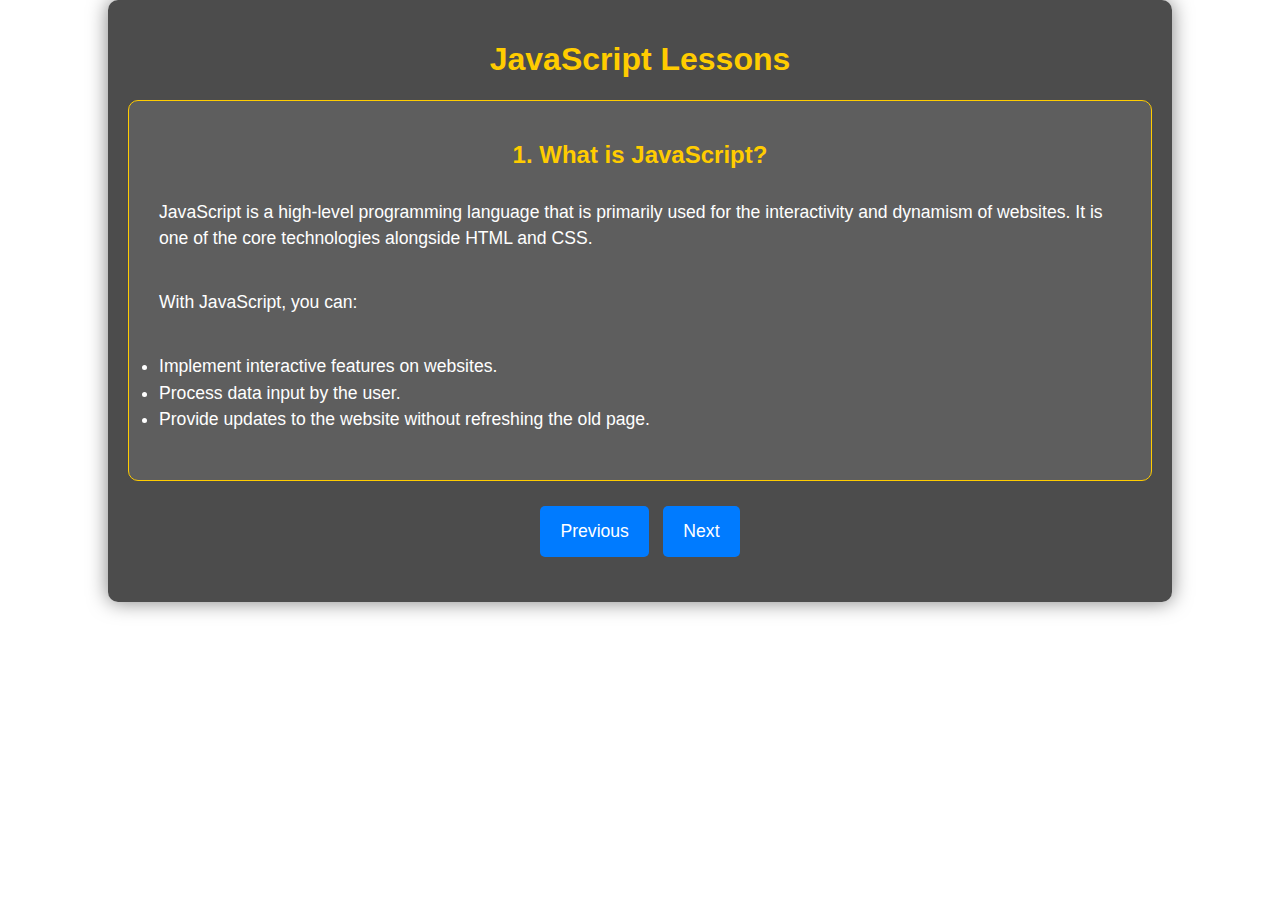
<file: mishos school/js lesson.html>
<!DOCTYPE html>
<html lang="en">
<head>
    <meta charset="UTF-8">
    <meta name="viewport" content="width=device-width, initial-scale=1.0">
    <title>JavaScript Lessons</title>
    <style>
        body {
            font-family: Arial, sans-serif;
            background-image: url('https://example.com/background.jpg'); /* Replace with your background image */
            background-size: cover;
            color: #fff;
            margin: 0;
            padding: 0;
        }
        .container {
            width: 80%;
            margin: auto;
            padding: 20px;
            background: rgba(0, 0, 0, 0.7);
            border-radius: 10px;
            box-shadow: 0 0 20px rgba(0, 0, 0, 0.5);
        }
        h1, h2 {
            text-align: center;
            color: #ffcc00;
        }
        p, ul {
            font-size: 1.1em;
            line-height: 1.5em;
            padding: 10px;
        }
        pre {
            background: rgba(255, 255, 255, 0.1);
            border-left: 3px solid #ffcc00;
            padding: 10px;
            overflow-x: auto;
        }
        .button-container {
            text-align: center;
            margin: 20px 0;
        }
        .nav-button {
            background-color: #007bff;
            border: none;
            color: white;
            padding: 15px 20px;
            margin: 5px;
            border-radius: 5px;
            cursor: pointer;
            transition: background-color 0.3s, transform 0.2s;
            font-size: 1.1em;
        }
        .nav-button:hover {
            background-color: #0056b3;
            transform: scale(1.05);
        }
        .lesson {
            display: none;
            padding: 20px;
            border: 1px solid #ffcc00;
            border-radius: 10px;
            margin-bottom: 20px;
            background-color: rgba(255, 255, 255, 0.1);
        }
        .lesson.active {
            display: block;
        }
        .highlight {
            color: #ffcc00;
            font-weight: bold;
        }
    </style>
</head>
<body>
    <div class="container">
        <h1>JavaScript Lessons</h1>

        <!-- First set of lessons -->
        <div class="lesson slide active">
            <h2>1. What is JavaScript?</h2>
            <p>JavaScript is a high-level programming language that is primarily used for the interactivity and dynamism of websites. It is one of the core technologies alongside HTML and CSS.</p>
            <p>With JavaScript, you can:</p>
            <ul>
                <li>Implement interactive features on websites.</li>
                <li>Process data input by the user.</li>
                <li>Provide updates to the website without refreshing the old page.</li>
            </ul>
        </div>

        <div class="lesson slide">
            <h2>2. Variables</h2>
            <p>In JavaScript, variables are used to store data. There are three types of variables: <code>var</code>, <code>let</code>, and <code>const</code>.</p>
            <p><strong>Example:</strong></p>
            <pre><code>let age = 25;
const name = "Beka";</code></pre>
            <p>Using these variables allows you to write and modernize code more easily.</p>
        </div>

        <div class="lesson slide">
            <h2>3. Data Types</h2>
            <p>JavaScript has several types of data:</p>
            <ul>
                <li><code>String</code> - text.</li>
                <li><code>Number</code> - a number.</li>
                <li><code>Boolean</code> - true or false.</li>
                <li><code>Object</code> - complex data.</li>
                <li><code>Array</code> - a list of elements.</li>
            </ul>
            <p>Examples:</p>
            <pre><code>let message = "Hello";
let score = 100;
let isActive = true;</code></pre>
        </div>

        <div class="lesson slide">
            <h2>4. Operators</h2>
            <p>Operators in JavaScript are used to manipulate data. The main operators include:</p>
            <ul>
                <li><code>+</code> - addition.</li>
                <li><code>-</code> - subtraction.</li>
                <li><code>*</code> - multiplication.</li>
                <li><code>/</code> - division.</li>
            </ul>
            <p>Example:</p>
            <pre><code>let sum = 5 + 3; // 8
let product = 5 * 3; // 15</code></pre>
        </div>

        <div class="lesson slide">
            <h2>5. Control Structures</h2>
            <p>Control structures in JavaScript allow you to make decisions and control code execution. These include:</p>
            <ul>
                <li><code>if</code> - to check a condition.</li>
                <li><code>else</code> - if the condition is not met, execute this.</li>
                <li><code>switch</code> - to select between multiple conditions.</li>
                <li><code>for</code> and <code>while</code> loops - to repeat code.</li>
            </ul>
            <p>Examples:</p>
            <pre><code>if (age >= 18) {
    console.log("You are an adult.");
} else {
    console.log("You are still a minor.");
}</code></pre>
            <p>The <code>for</code> loop is an example:</p>
            <pre><code>for (let i = 0; i &lt; 5; i++) {
    console.log(i); // 0, 1, 2, 3, 4
}</code></pre>
        </div>

        <!-- Second set of lessons -->
        <div class="lesson slide">
            <h2>6. Objects</h2>
            <p>In JavaScript, objects are used to group multiple pieces of data. An object contains "properties" that are similar to variables. Objects are created as follows:</p>
            <pre><code>const person = {
    name: "Tamar",
    age: 30,
    greet: function() {
        console.log("Hello, I am " + this.name);
    }
};</code></pre>
            <p>You can access object attributes:</p>
            <pre><code>console.log(person.name); // outputs: Tamar
person.greet(); // outputs: Hello, I am Tamar</code></pre>
            <p>Using objects allows you to store and manipulate more complex data.</p>
        </div>

        <div class="lesson slide">
            <h2>7. Arrays</h2>
            <p>JavaScript arrays are lists of elements. They can store the same or different types of data.</p>
            <pre><code>const fruits = ["banana", "grape", "apple"];
console.log(fruits[1]); // outputs: grape
</code></pre>
            <p>Array operations:</p>
            <ul>
                <li><code>fruits.push("pear");</code> - adds a new element at the end.</li>
                <li><code>fruits.pop();</code> - removes the last element.</li>
                <li><code>fruits.length;</code> - length of the array.</li>
            </ul>
        </div>

        <div class="lesson slide">
            <h2>8. Functions</h2>
            <p>Functions in JavaScript allow for code reuse. A function is defined and called as follows:</p>
            <pre><code>function add(a, b) {
    return a + b;
}
console.log(add(2, 3)); // 5</code></pre>
            <p>Functions can also be anonymous and passed as function arguments:</p>
            <pre><code>const multiply = function(a, b) {
    return a * b;
};</code></pre>
        </div>

        <div class="lesson slide">
            <h2>9. Scope</h2>
            <p>Scopes in JavaScript define where variables and functions are accessible. There are three main scopes:</p>
            <ul>
                <li><strong>Global scope:</strong> variables accessible anywhere.</li>
                <li><strong>Function scope:</strong> variables accessible only inside the function.</li>
                <li><strong>Block scope:</strong> variables accessible only inside {}.</li>
            </ul>
            <p>Example:</p>
            <pre><code>let globalVar = "This is a global variable";
function testScope() {
    let localVar = "This is a local variable";
    console.log(globalVar);
    console.log(localVar);
}
testScope();</code></pre>
        </div>

        <div class="lesson slide">
            <h2>10. DOM Manipulation</h2>
            <p>The Document Object Model (DOM) is an interface that browsers create to interact with HTML and CSS. You can manipulate the DOM using JavaScript:</p>
            <pre><code>document.getElementById("myElement").innerHTML = "New content";</code></pre>
            <p>This allows you to dynamically change the content and structure of your webpage.</p>
        </div>

        <div class="button-container">
            <button class="nav-button" id="prevButton" onclick="showLesson(-1)">Previous</button>
            <button class="nav-button" id="nextButton" onclick="showLesson(1)">Next</button>
        </div>
    </div>

    <script>
        let currentLesson = 0;
        const lessons = document.querySelectorAll('.lesson');

        function showLesson(direction) {
            lessons[currentLesson].classList.remove('active');
            currentLesson += direction;

            if (currentLesson < 0) {
                currentLesson = lessons.length - 1;
            } else if (currentLesson >= lessons.length) {
                currentLesson = 0;
            }

            lessons[currentLesson].classList.add('active');
        }
    </script>
</body>
</html>
</file>
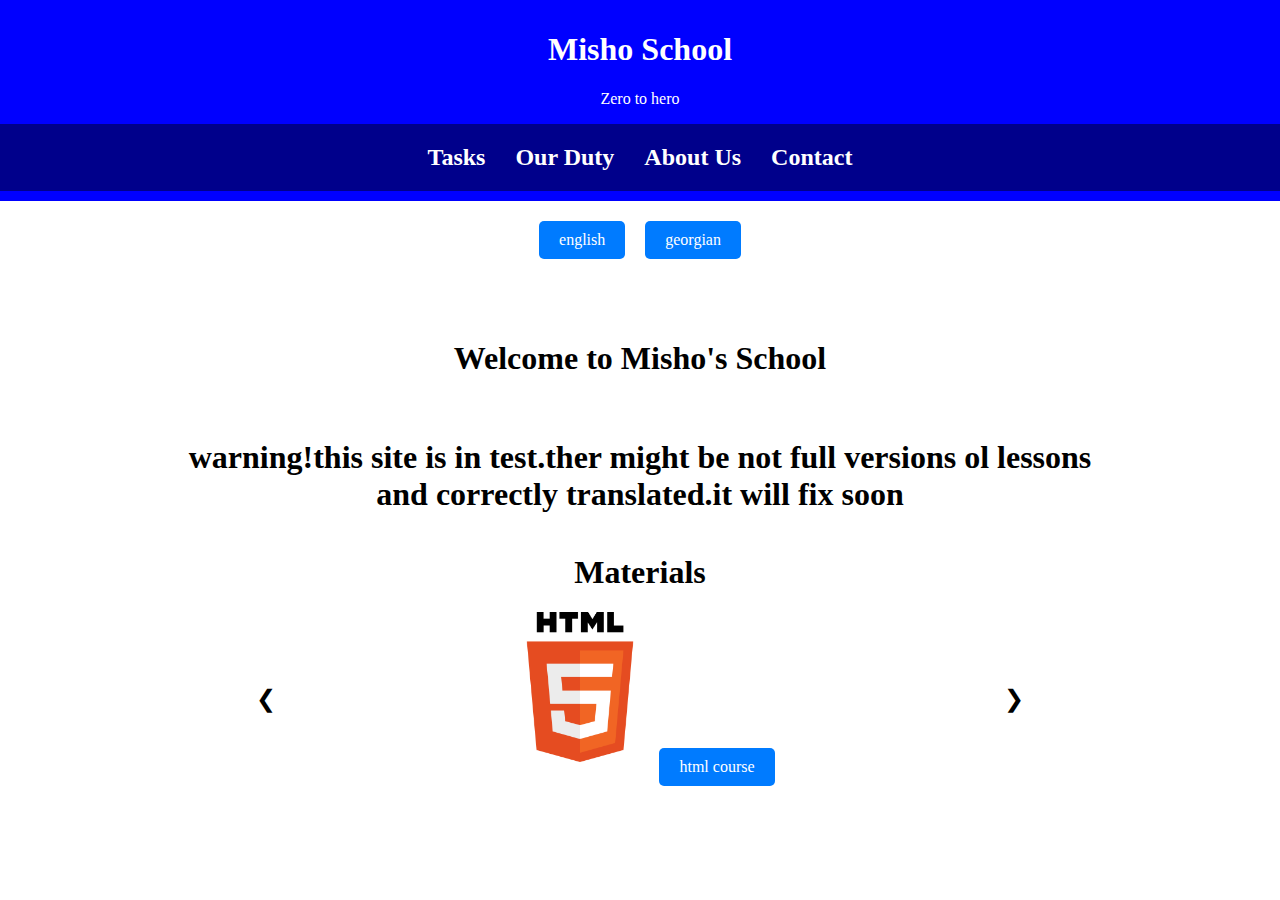
<file: mishos school/mishosschoolen.html>
<!DOCTYPE html>
<html lang="en">
<chapter>
    <meta charset="UTF-8">
    <meta name="viewport" content="width=device-width, initial-scale=1.0">
    <title>Mishos School</title>
    <link rel="stylesheet" href="style.css">
</head>
<body>
    <header>
        <div class="logo">
            <h1 class="hed">Misho School</h1>
            <p>Zero to hero</p>
        </div>
        <nav>
            <ul>
                <li><h2>Tasks</h2></li>
                <li><h2>Our Duty</h2></li>
                <li><h2>About Us</h2></li>
                <li><h2> Contact</h2></li>
            </ul>
        </nav>
    </header>
    <section class="language-buttons">
        <a href="file:///C:/Users/Ikako/Desktop/dev/mishos%20school/mishosschoolen.html" class="lang-button">english</a>
        <a href="file:///C:/Users/Ikako/Desktop/dev/mishos%20school/mishosschool.html" class="lang-button">georgian</a>
    </section>
    <section class="text two">
        <h1 class="text three">Welcome to Misho's School</h1>
        
        <h1 class="text three">warning!this site is in test.ther might be not full versions ol lessons<br>
        and correctly translated.it will fix soon</h1>
        <h1 class="er1">Materials</h1>
        <div class="carousel">
            <button class="carousel-button left" onclick="previousSlide()">❮</button>
            <div class="carousel-content">
                <div class="carousel-item">
                    <img src="logo1.png" class="photo" alt="HTML Logo" width="150" height="150">
                    <a href="file:///C:/Users/Ikako/Desktop/dev/mishos%20school/html%20cource.html" class="button">html course</a>
                </div>
                <div class="carousel-item">
                    <img src="logo2.png" class="photo" alt="CSS Logo" width="150" height="150">
                    <a href="file:///C:/Users/Ikako/Desktop/dev/mishos%20school/css%20course.html" class="button">css course</a>
                </div>
                <div class="carousel-item">
                    <img src="logo3.png" class="photo" alt="JavaScript Logo" width="150" height="150">
                    <a href="file:///C:/Users/Ikako/Desktop/dev/mishos%20school/js%20lesson.html" class="button">javascript course</a>
                </div>
                <div class="carousel-item">
                    <img src="logo4.png" class="photo" alt="Python Logo" width="150" height="150">
                    <a href="file:///C:/Users/Ikako/Desktop/dev/mishos%20school/python%20lesson.html" class="button">python course</a>
                </div>
               <!-- <div class="carousel-item">
                    <img src="logo5.png" class="photo" alt="Visual Studio Logo" width="150" height="150">
                    <a href="" class="button">visual studio course</a>
                </div>
                <div class="carousel-item">
                    <img src="logo6.png" class="photo" alt="Arduino Logo" width="150" height="150">
                    <a href="" class="button">arduino course</a>
                </div>
                <div class="carousel-item">
                    <img src="logo7.png" class="photo" alt="C++ Logo" width="150" height="150">
                    <a href="" class="button">c++ course</a>
                </div>
                <div class="carousel-item">
                    <img src="logo8.png" class="photo" alt="Unity Logo" width="150" height="150">
                    <a href="" class="button">Unity course</a>
                </div>-->
            </div>
            <button class="carousel-button right" onclick="nextSlide()">❯</button>
        </div>
    </section>
    <!-- Link to the JavaScript file -->
    <script src="carousel.js"></script>
</body>
</html>
</file>
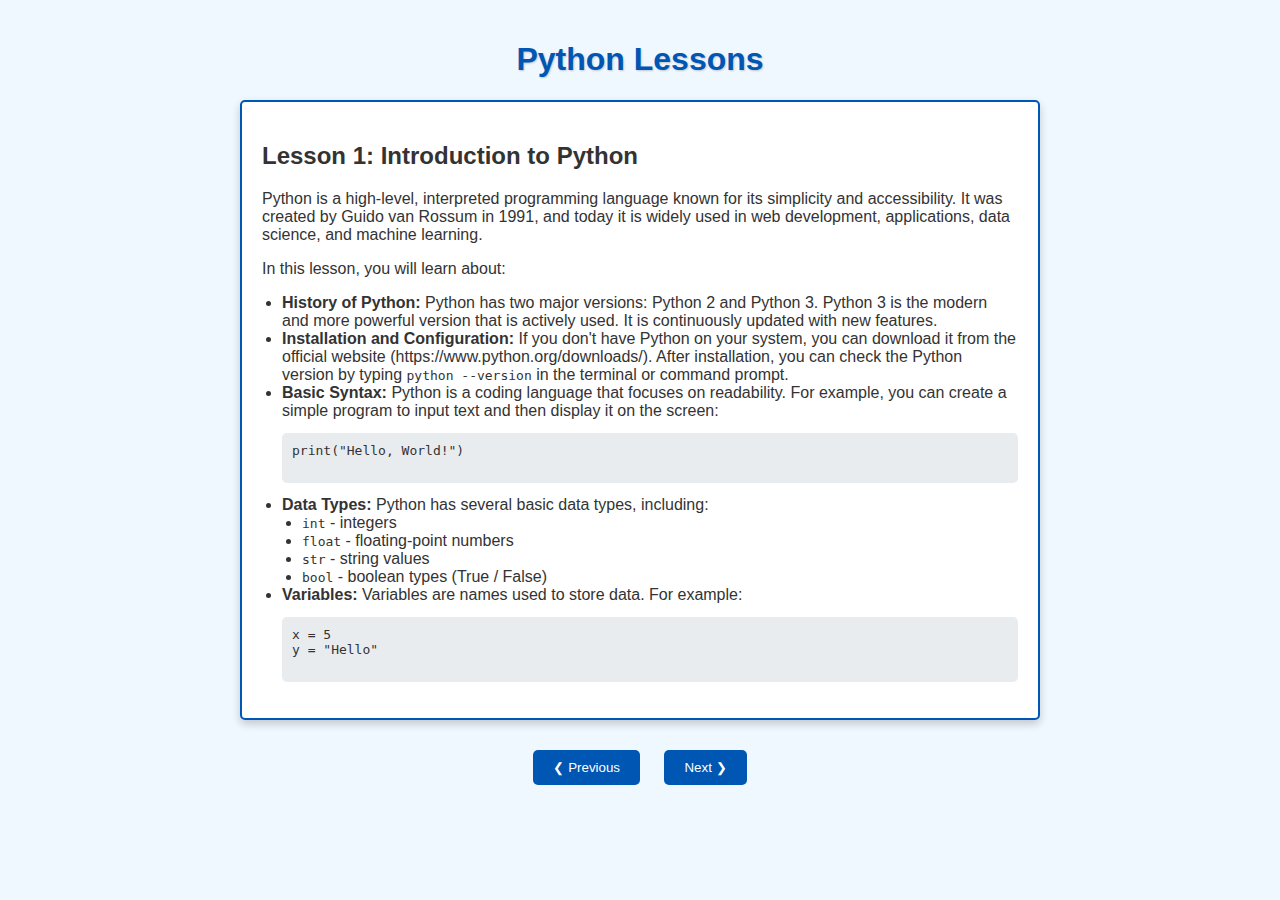
<file: mishos school/python lesson.html>
<!DOCTYPE html>
<html lang="en">
<head>
    <meta charset="UTF-8">
    <meta name="viewport" content="width=device-width, initial-scale=1.0">
    <title>Python Lessons</title>
    <style>
        body {
            font-family: Arial, sans-serif;
            background-color: #f0f8ff;
            color: #333;
            margin: 0;
            padding: 20px;
        }

        h1 {
            text-align: center;
            color: #0056b3;
            text-shadow: 1px 1px 2px rgba(0, 0, 0, 0.2);
        }

        .slideshow-container {
            position: relative;
            max-width: 800px;
            margin: auto;
        }

        .mySlides {
            display: none;
            padding: 20px;
            background-color: #fff;
            border: 2px solid #0056b3;
            border-radius: 5px;
            box-shadow: 0 4px 8px rgba(0, 0, 0, 0.2);
            margin-bottom: 20px;
            transition: transform 0.5s ease, opacity 0.5s ease;
        }

        .active {
            display: block;
        }

        .button {
            background-color: #0056b3;
            color: white;
            padding: 10px 20px;
            margin: 10px;
            border: none;
            border-radius: 5px;
            cursor: pointer;
            transition: background-color 0.3s, transform 0.3s;
        }

        .button:hover {
            background-color: #004494;
            transform: scale(1.05);
        }

        .navigation {
            text-align: center;
            margin: 20px 0;
        }

        ul {
            list-style-type: disc;
            padding-left: 20px;
        }

        pre {
            background-color: #e9ecef;
            padding: 10px;
            border-radius: 5px;
            overflow-x: auto;
        }
    </style>
</head>
<body>

    <h1>Python Lessons</h1>

    <div class="slideshow-container">
        <div class="mySlides">
            <h2>Lesson 1: Introduction to Python</h2>
            <p>Python is a high-level, interpreted programming language known for its simplicity and accessibility. It was created by Guido van Rossum in 1991, and today it is widely used in web development, applications, data science, and machine learning.</p>
            <p>In this lesson, you will learn about:</p>
            <ul>
                <li><strong>History of Python:</strong> Python has two major versions: Python 2 and Python 3. Python 3 is the modern and more powerful version that is actively used. It is continuously updated with new features.</li>
                <li><strong>Installation and Configuration:</strong> If you don't have Python on your system, you can download it from the official website (https://www.python.org/downloads/). After installation, you can check the Python version by typing <code>python --version</code> in the terminal or command prompt.</li>
                <li><strong>Basic Syntax:</strong> Python is a coding language that focuses on readability. For example, you can create a simple program to input text and then display it on the screen:</li>
                <pre>
print("Hello, World!")
                </pre>
                <li><strong>Data Types:</strong> Python has several basic data types, including:</li>
                <ul>
                    <li><code>int</code> - integers</li>
                    <li><code>float</code> - floating-point numbers</li>
                    <li><code>str</code> - string values</li>
                    <li><code>bool</code> - boolean types (True / False)</li>
                </ul>
                <li><strong>Variables:</strong> Variables are names used to store data. For example:</li>
                <pre>
x = 5
y = "Hello"
                </pre>
            </ul>
        </div>

        <div class="mySlides">
            <h2>Lesson 2: Control Structures</h2>
            <p>Control structures determine the flow of execution in your programs. They use logical conditions to decide which parts of the code to execute. This allows you to perform different actions under different conditions.</p>
            <p>In this lesson, you will cover:</p>
            <ul>
                <li><strong>If Statements:</strong> If statements allow the program to evaluate conditions. For example:</li>
                <pre>
x = 10
if x > 5:
    print("x is greater than 5")
else:
    print("x is less than 5")
                </pre>
                <li><strong>For Loops:</strong> For loops iterate over a collection of data. Example:</li>
                <pre>
for i in range(5):
    print(i)
                </pre>
                <li><strong>While Loops:</strong> While loops continue executing as long as a logical condition is true:</li>
                <pre>
count = 0
while count < 5:
    print(count)
    count += 1
                </pre>
                <li><strong>Break and Continue:</strong> You can break out of a loop or skip the current iteration:</li>
                <pre>
for i in range(10):
    if i == 5:
        break
    print(i)
                </pre>
            </ul>
        </div>

        <div class="mySlides">
            <h2>Lesson 3: Functions</h2>
            <p>Functions are reusable pieces of code that perform a specific task. They allow you to organize your code, making it easier to read and maintain.</p>
            <p>In this lesson, you will learn about:</p>
            <ul>
                <li><strong>Defining Functions:</strong> You can define a function using the following format:</li>
                <pre>
def greet(name):
    print("Hello, " + name)
                </pre>
                <li><strong>Arguments and Return Values:</strong> Functions can take arguments and return values:</li>
                <pre>
def add(a, b):
    return a + b

result = add(3, 5)
print(result)  # 8
                </pre>
                <li><strong>Lambda Functions:</strong> Lambda functions are anonymous functions used for short operations:</li>
                <pre>
square = lambda x: x * x
print(square(5))  # 25
                </pre>
                <li><strong>Variable Scope:</strong> Variables created inside functions are local and not accessible outside the function:</li>
                <pre>
def my_function():
    local_variable = "Only inside this function"
    print(local_variable)

my_function()
# print(local_variable)  # This will raise an error
                </pre>
            </ul>
        </div>

        <div class="mySlides">
            <h2>Lesson 4: Data Structures</h2>
            <p>Python provides several beautifully structured data types that help organize and manage data. Choosing the right data structures is an important aspect of programming.</p>
            <p>In this lesson, you will learn about:</p>
            <ul>
                <li><strong>Lists:</strong> Lists are one of the most commonly used data structures that store multiple values:</li>
                <pre>
my_list = [1, 2, 3, 4, 5]
my_list.append(6)  # Adding 6
print(my_list)  # [1, 2, 3, 4, 5, 6]
                </pre>
                <li><strong>Nested Lists:</strong> Python allows you to use nested lists for organizing data:</li>
                <pre>
my_nested_list = [[1, 2, 3], [4, 5, 6]]
print(my_nested_list[0][1])  # 2
                </pre>
                <li><strong>Tuples:</strong> Tuples are used to store immutable data:</li>
                <pre>
my_tuple = (1, 2, 3)
print(my_tuple[1])  # 2
                </pre>
                <li><strong>Dictionaries:</strong> In Python, you can use dictionaries to store key-value pairs:</li>
                <pre>
my_dict = {"name": "David", "age": 30}
print(my_dict["name"])  # David
                </pre>
            </ul>
        </div>

        <div class="mySlides">
            <h2>Lesson 5: File Handling</h2>
            <p>File handling is essential for reading and writing files in Python. You can create, delete, and modify files through your programs.</p>
            <p>In this lesson, you will cover:</p>
            <ul>
                <li><strong>Opening and Closing Files:</strong> After opening files, you should close them:</li>
                <pre>
file = open("example.txt", "w")  # "w" means write mode
file.write("This is some text.")
file.close()
                </pre>
                <li><strong>Reading from Files:</strong> You can read the contents of a file using:</li>
                <pre>
file = open("example.txt", "r")  # "r" means read mode
content = file.read()
print(content)
file.close()
                </pre>
                <li><strong>Using With Statement:</strong> It is recommended to use the <code>with</code> statement for opening files:</li>
                <pre>
with open("example.txt", "r") as file:
    content = file.read()
    print(content)
                </pre>
            </ul>
        </div>
    </div>

    <div class="navigation">
        <button class="button" onclick="plusSlides(-1)">&#10094; Previous</button>
        <button class="button" onclick="plusSlides(1)">Next &#10095;</button>
    </div>

    <script>
        let slideIndex = 0;
        showSlides();

        function plusSlides(n) {
            slideIndex += n;
            showSlides();
        }

        function showSlides() {
            let slides = document.getElementsByClassName("mySlides");
            if (slideIndex >= slides.length) {slideIndex = 0}
            if (slideIndex < 0) {slideIndex = slides.length - 1}
            for (let i = 0; i < slides.length; i++) {
                slides[i].style.display = "none";  
            }
            slides[slideIndex].style.display = "block";  
        }
    </script>

</body>
</html>
</file>
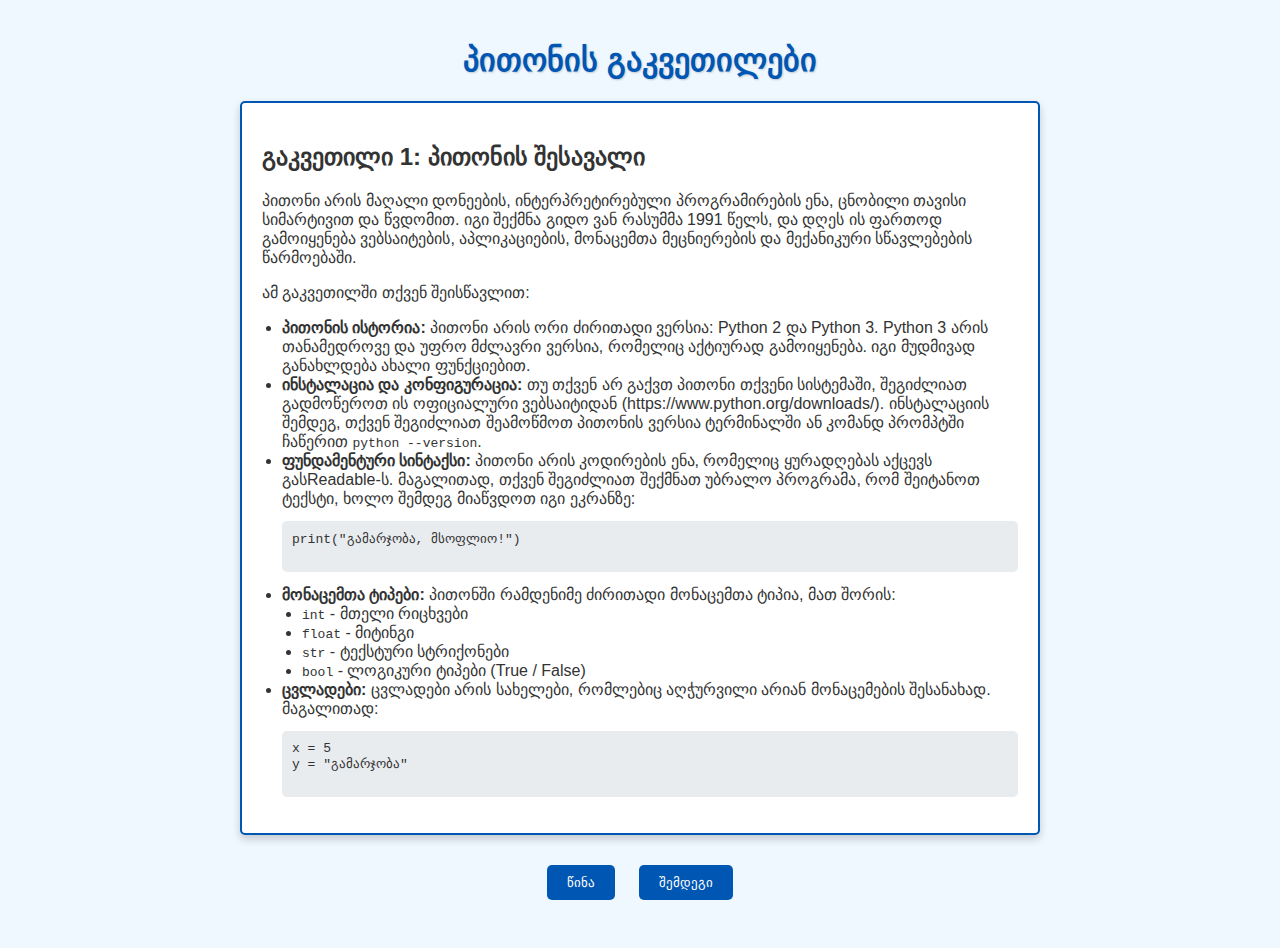
<file: mishos school/python ის კურსი.html>
<!DOCTYPE html>
<html lang="ka">
<head>
    <meta charset="UTF-8">
    <meta name="viewport" content="width=device-width, initial-scale=1.0">
    <title>პითონის გაკვეთილები</title>
    <style>
        body {
            font-family: Arial, sans-serif;
            background-color: #f0f8ff;
            color: #333;
            margin: 0;
            padding: 20px;
        }

        h1 {
            text-align: center;
            color: #0056b3;
            text-shadow: 1px 1px 2px rgba(0, 0, 0, 0.2);
        }

        .slideshow-container {
            position: relative;
            max-width: 800px;
            margin: auto;
        }

        .mySlides {
            display: none;
            padding: 20px;
            background-color: #fff;
            border: 2px solid #0056b3;
            border-radius: 5px;
            box-shadow: 0 4px 8px rgba(0, 0, 0, 0.2);
            margin-bottom: 20px;
            transition: transform 0.5s ease, opacity 0.5s ease;
        }

        .active {
            display: block;
        }

        .button {
            background-color: #0056b3;
            color: white;
            padding: 10px 20px;
            margin: 10px;
            border: none;
            border-radius: 5px;
            cursor: pointer;
            transition: background-color 0.3s, transform 0.3s;
        }

        .button:hover {
            background-color: #004494;
            transform: scale(1.05);
        }

        .navigation {
            text-align: center;
            margin: 20px 0;
        }

        ul {
            list-style-type: disc;
            padding-left: 20px;
        }

        pre {
            background-color: #e9ecef;
            padding: 10px;
            border-radius: 5px;
            overflow-x: auto;
        }
    </style>
</head>
<body>

    <h1>პითონის გაკვეთილები</h1>

    <div class="slideshow-container">
        <div class="mySlides">
            <h2>გაკვეთილი 1: პითონის შესავალი</h2>
            <p>პითონი არის მაღალი დონეების, ინტერპრეტირებული პროგრამირების ენა, ცნობილი თავისი სიმარტივით და წვდომით. იგი შექმნა გიდო ვან რასუმმა 1991 წელს, და დღეს ის ფართოდ გამოიყენება ვებსაიტების, აპლიკაციების, მონაცემთა მეცნიერების და მექანიკური სწავლებების წარმოებაში.</p>
            <p>ამ გაკვეთილში თქვენ შეისწავლით:</p>
            <ul>
                <li><strong>პითონის ისტორია:</strong> პითონი არის ორი ძირითადი ვერსია: Python 2 და Python 3. Python 3 არის თანამედროვე და უფრო მძლავრი ვერსია, რომელიც აქტიურად გამოიყენება. იგი მუდმივად განახლდება ახალი ფუნქციებით.</li>
                <li><strong>ინსტალაცია და კონფიგურაცია:</strong> თუ თქვენ არ გაქვთ პითონი თქვენი სისტემაში, შეგიძლიათ გადმოწეროთ ის ოფიციალური ვებსაიტიდან (https://www.python.org/downloads/). ინსტალაციის შემდეგ, თქვენ შეგიძლიათ შეამოწმოთ პითონის ვერსია ტერმინალში ან კომანდ პრომპტში ჩაწერით <code>python --version</code>.</li>
                <li><strong>ფუნდამენტური სინტაქსი:</strong> პითონი არის კოდირების ენა, რომელიც ყურადღებას აქცევს გასReadable-ს. მაგალითად, თქვენ შეგიძლიათ შექმნათ უბრალო პროგრამა, რომ შეიტანოთ ტექსტი, ხოლო შემდეგ მიაწვდოთ იგი ეკრანზე:</li>
                <pre>
print("გამარჯობა, მსოფლიო!")
                </pre>
                <li><strong>მონაცემთა ტიპები:</strong> პითონში რამდენიმე ძირითადი მონაცემთა ტიპია, მათ შორის:</li>
                <ul>
                    <li><code>int</code> - მთელი რიცხვები</li>
                    <li><code>float</code> - მიტინგი</li>
                    <li><code>str</code> - ტექსტური სტრიქონები</li>
                    <li><code>bool</code> - ლოგიკური ტიპები (True / False)</li>
                </ul>
                <li><strong>ცვლადები:</strong> ცვლადები არის სახელები, რომლებიც აღჭურვილი არიან მონაცემების შესანახად. მაგალითად:</li>
                <pre>
x = 5
y = "გამარჯობა"
                </pre>
            </ul>
        </div>

        <div class="mySlides">
            <h2>გაკვეთილი 2: კონტროლის სტრუქტურები</h2>
            <p>კონტროლის სტრუქტურები გაწვდიან თქვენს პროგრამების შესრულების ნაკადს. ისინი იყენებენ ლოგიკურ პირობებს, რათა გადაწყვიტონ, რომელდეკის ნაწილები უნდა შესრულდეს. ეს საშუალებას გაწვდეთ განსხვავებული მოქმედებების განხორციელება განსხვავებულ პირობებში.</p>
            <p>ამ გაკვეთილში თქვენ მოიცავთ:</p>
            <ul>
                <li><strong>თუ განცხადებები:</strong> თუ განცხადებები გაწვდიან პროგრამას პირობების გასამართლებად. მაგალითად:</li>
                <pre>
x = 10
if x > 5:
    print("x დიდი არის 5-ზე")
else:
    print("x მცირეა 5-ზე")
                </pre>
                <li><strong>For ციკლები:</strong> For ციკლები იყენებენ მონაცემთა კოლექციების შერჩევას. მაგალითი:</li>
                <pre>
for i in range(5):
    print(i)
                </pre>
                <li><strong>While ციკლები:</strong> While ციკლები მიკვლევენ პროცესებს, რომლებიც უნდა განხორციელდეს, სანამ ლოგიკური პირობა ჭეშმარიტია:</li>
                <pre>
count = 0
while count < 5:
    print(count)
    count += 1
                </pre>
                <li><strong>გაჩერება და გაგრძელება:</strong> თქვენ можете გაჩეროთ ციკლი ან გამოტოვოთ მიმდინარე შემოხვევა:</li>
                <pre>
for i in range(10):
    if i == 5:
        break
    print(i)
                </pre>
            </ul>
        </div>

        <div class="mySlides">
            <h2>გაკვეთილი 3: ფუნქციები</h2>
            <p>ფუნქციები არის კოდის ხელმოსაწვდომი ნაწილები, რომლებიც შესრულებას ახორციელებენ. ისინი საშუალებას გაწვდავენ კოდის ხელმოსაწვდომად, რომლითაც შეგიძლიათ ამუშაოთ და ანტეიაროთ კოდის განმეორებისგან.</p>
            <p>ამ გაკვეთილში თქვენ შეისწავლით:</p>
            <ul>
                <li><strong>ფუნქციების განსაზღვრა:</strong> შეგიძლიათ განსაზღვროთ ფუნქცია შემდეგი ფორმატით:</li>
                <pre>
def greet(name):
    print("გამარჯობა, " + name)
                </pre>
                <li><strong>არგუმენტები და დაბრუნების მნიშვნელობები:</strong> ფუნქციები შეიძლება მიიღონ არგუმენტები და დაბრუნდეს მნიშვნელობები:</li>
                <pre>
def add(a, b):
    return a + b

result = add(3, 5)
print(result)  # 8
                </pre>
                <li><strong>Lambda ფუნქციები:</strong> Lambda ფუნქციები არის ანონიმური ფუნქციები, რომლებიც გამოიყენება ძალიან მოკლე ფუნქციებისთვის:</li>
                <pre>
square = lambda x: x * x
print(square(5))  # 25
                </pre>
                <li><strong>ცვლადების მასშტაბები:</strong> ფუნქციების შიგნით შექმნილი ცვლადები ადგილობრივია და არ არის ხელმისაწვდომი ფუნქციის გარეთ:</li>
                <pre>
def my_function():
    local_variable = "მხოლოდ ამ ფუნქციაში"
    print(local_variable)

my_function()
# print(local_variable)  # ეს გამოიწვევს შეცდომას
                </pre>
            </ul>
        </div>

        <div class="mySlides">
            <h2>გაკვეთილი 4: მონაცემთა სტრუქტურები</h2>
            <p>პითონი გთავაზობთ რამდენიმე მშვენივრად დახლებულ მონაცემთა სტრუქტურას, რომლებიც ეხმარებიან მონაცემების ორგანიზებაში და მართვაში. სწორი მონაცემთა სტრუქტურების არჩევა არის მნიშვნელოვანი ასპექტი პროგრამირების პროცესში.</p>
            <p>ამ გაკვეთილში თქვენ შეისწავლით:</p>
            <ul>
                <li><strong>ის列表:</strong> ლისტები არის ერთ-ერთი ყველაზე ხშირად გამოყენებული მონაცემთა სტრუქტურა, რომლებიც გამოიყენებენ რამდენიმე მნიშვნელობის შესანახად:</li>
                <pre>
my_list = [1, 2, 3, 4, 5]
my_list.append(6)  # 6-ის დამატება
print(my_list)  # [1, 2, 3, 4, 5, 6]
                </pre>
                <li><strong>ჩატვირთული სიები:</strong> პითონი გთავაზობთ სიმარტივის გრძნობას, ხოლო, შესაძლოა ჩატვირთულ სიების მაგალითი:</li>
                <pre>
my_nested_list = [[1, 2, 3], [4, 5, 6]]
print(my_nested_list[0][1])  # 2
                </pre>
                <li><strong>დარეკვები:</strong> დარეკვები მრავალგანზომილებიანი მონაცემების შენახვისთვის, როგორიცაა:</li>
                <pre>
my_tuple = (1, 2, 3)
print(my_tuple[1])  # 2
                </pre>
                <li><strong>სხვადასხვა:</strong> პითონში თქვენ შეგიძლიათ გამოიყენოთ განსხვავებული მონაცემთა სტრუქტურები, როგორიცაა listas, sets და dictionaries:</li>
                <pre>
my_set = {1, 2, 3, 4}
my_set.add(5)  # 5-ის დამატება
print(my_set)  # {1, 2, 3, 4, 5}
                </pre>
            </ul>
        </div>

        <div class="mySlides">
            <h2>გაკვეთილი 5: ფაილის დამუშავება</h2>
            <p>ფაილის დამუშავება აუცილებელია ფაილებიდან წასაკითხად და ჩასაწერად პითონში. თქვენ შეგიძლიათ შექმნათ, წაშალოთ და შეცვალოთ ფაილები თქვენი პროგრამების საშუალებით.</p>
            <p>ამ გაკვეთილში თქვენ მოიცავთ:</p>
            <ul>
                <li><strong>ფაილების გახსნა და დახურვა:</strong> ფაილების გახსნის შემდეგ, უნდა დახუროთ ისინი:</li>
                <pre>
file = open("example.txt", "w")  # "w" ნიშნავს წერის რეჟიმი
file.write("ეს არის ტექსტი.")
file.close()
                </pre>
                <li><strong>ფაილებისგან კითხვა:</strong> შეგიძლიათ გააკითხოთ ფაილების შიგთავსი შემდეგი ფორმით:</li>
                <pre>
file = open("example.txt", "r")  # "r" ნიშნავს კითხვითი რეჟიმი
content = file.read()
print(content)
file.close()
                </pre>
                <li><strong>ფაილების დაწერა:</strong> შეგიძლიათ გამოიყენოთ "a" (append) რეჟიმი, რათა დაამატოთ ახალი ტექსტი არსებული ფაილის ბოლოს:</li>
                <pre>
file = open("example.txt", "a")
file.write("\nამოცდა ამ ტექსტში.")
file.close()
                </pre>
                <li><strong>ფაილების გზების მუშაობა:</strong> თქვენ შეგიძლიათ გააკეთოთ ფაილებისთვის სხვადასხვა გზები:</li>
                <pre>
import os

# ამოწერეთ ფაილის ჩათვლილი
if os.path.exists("example.txt"):
    print("ფაილი არსებობს!")
else:
    print("ფაილი არ არსებობს.")
                </pre>
            </ul>
        </div>

        <div class="mySlides">
            <h2>გაკვეთილი 6: კლასები და ობიექტები</h2>
            <p>კლასები და ობიექტები არიან ობიექტ-მიმართულებული პროგრამირების (OOP) საფუძვლები. OOP-ის გამოყენება შესაძლებელს ხდის კოდის ორგანიზების, მოდულარობის და ხელმოსაწვდომობის გაწვდას.</p>
            <p>ამ გაკვეთილში თქვენ მოიცავთ:</p>
            <ul>
                <li><strong>კლასების განსაზღვრა:</strong> კლასები არის შაბლონები, რომლებშიც შეგიძლიათ შექმნათ ობიექტები. მაგალითად:</li>
                <pre>
class Dog:
    def bark(self):
        print("ბარკ!")

my_dog = Dog()
my_dog.bark()  # ბარკ!
                </pre>
                <li><strong>მონაცემთა წევრებისა და მეთოდების გამოყენება:</strong> კლასში შეგიძლიათ განსაზღვროთ მონაცემთა წევრები და მეთოდები:</li>
                <pre>
class Car:
    def __init__(self, model, year):
        self.model = model
        self.year = year

my_car = Car("Toyota", 2020)
print(my_car.model)  # Toyota
                </pre>
                <li><strong>მემკვიდრეობა:</strong> მემკვიდრეობა ნიშნავს, რომ ერთ კლასში შეიძლება გამოიყენოს სხვა კლასის თვისებები:</li>
                <pre>
class Animal:
    def speak(self):
        print("ხმა")

class Cat(Animal):
    def speak(self):
        print("მიჟჟი")

my_cat = Cat()
my_cat.speak()  # მიჟჟი
                </pre>
                <li><strong>ინკაფსულაცია:</strong> ინფორმაცია შეიძლება ინკაფსულირდეს (დამალულიყო) კლასებში, რაც საშუალებას გაწვდოს უსაფრთხოება:</li>
                <pre>
class BankAccount:
    def __init__(self, balance):
        self.__balance = balance  # ინკაფსულირებული ცვლადი

    def deposit(self, amount):
        self.__balance += amount

    def get_balance(self):
        return self.__balance

my_account = BankAccount(100)
my_account.deposit(50)
print(my_account.get_balance())  # 150
                </pre>
            </ul>
        </div>

        <div class="mySlides">
            <h2>გაკვეთილი 7: მოდულები და პაკეტები</h2>
            <p>პითონში თქვენ შეგიძლიათ გამოიყენოთ მოდულები და პაკეტები, რათა გააუმჯობესოთ კოდის ორგანიზება და რეციკლირება. მოდულები არის ფაილები, რომლებშიც არის პითონის კოდი, ხოლო პაკეტები - ეს არის ფოლდერები, რომლებიც შეიცავენ რამდენიმე მოდულს.</p>
            <p>ამ გაკვეთილში თქვენ შეისწავლით:</p>
            <ul>
                <li><strong>მოდულების იმპორტირება:</strong> შეგიძლიათ იმპორტირდეთ მოდულები და გამოიყენოთ მათი ფუნქციები:</li>
                <pre>
import math

print(math.sqrt(16))  # 4.0
                </pre>
                <li><strong>მოდულების შექმნა:</strong> შეგიძლიათ შექმნათ საკუთარი მოდული:</li>
                <pre>
# my_module.py
def greet(name):
    return "გამარჯობა, " + name

# ამ მოდულიდან
import my_module
print(my_module.greet("გიორგი"))  # გამარჯობა, გიორგი
                </pre>
                <li><strong>პაკეტების გამოყენება:</strong> პაკეტების გამოყენება კარგია, როცა თქვენი პროექტი შედგება ბევრი მოდულისგან:</li>
                <pre>
# my_package/__init__.py
# my_package/my_module.py
# my_package/my_other_module.py
                </pre>
            </ul>
        </div>

        <div class="mySlides">
            <h2>გაკვეთილი 8: გამონაკლისების დამუშავება</h2>
            <p>გამონაკლისები გამოიყენება, რათა მოიქცეთ კოდის შეცდომების პირობებში. ეს საშუალებას გაწვდავთ კოდების მდგრადობას.</p>
            <p>ამ გაკვეთილში თქვენ მოიცავთ:</p>
            <ul>
                <li><strong>Try-Except ბლოკი:</strong> შეგიძლიათ მოათავსოთ კოდი try-Except ბლოკში, რომ გაწვდოს გამონაკლისების დამუშავება:</li>
                <pre>
try:
    result = 10 / 0
except ZeroDivisionError:
    print("არ შეიძლება გაყოფა 0-ით!")
                </pre>
                <li><strong>Finally ბლოკი:</strong> Finally ბლოკი გაწვდავს კოდის შესრულებას გამონაკლისების შემთხვევაშიც:</li>
                <pre>
try:
    file = open("example.txt", "r")
except FileNotFoundError:
    print("ფაილი არ მოიძებნება!")
finally:
    print("დამუშავება დასრულებულია.")
                </pre>
            </ul>
        </div>

        <div class="mySlides">
            <h2>გაკვეთილი 9: მონაცემთა გაწვდვა</h2>
            <p>პითონში მონაცემთა გაწვდვა გამოიყენება რთული მონაცემების სტრუქტურების გაგზავნისთვის ან მიღებისთვის. ეს განსაკუთრებით მნიშვნელოვანია JSON და XML ფორმატებში მონაცემების გაცვლისას.</p>
            <p>ამ გაკვეთილში თქვენ შეისწავლით:</p>
            <ul>
                <li><strong>JSON მონაცემების მუშაობა:</strong> JSON არის მონაცემების გაცვლის ფორმატი:</li>
                <pre>
import json

data = {
    "name": "გიორგი",
    "age": 30,
    "is_student": False
}

json_data = json.dumps(data)
print(json_data)  # {"name": "გიორგი", "age": 30, "is_student": false}
                </pre>
                <li><strong>JSON მონაცემების მიღება:</strong> შეგიძლიათ მიიღოთ JSON მონაცემები და გადაიყვანოთ პითონის ობიექტებად:</li>
                <pre>
received_data = '{"name": "გიორგი", "age": 30, "is_student": false}'
parsed_data = json.loads(received_data)
print(parsed_data["name"])  # გიორგი
                </pre>
            </ul>
        </div>

        <div class="mySlides">
            <h2>გაკვეთილი 10: ვებსერვისები</h2>
            <p>ვებსერვისები გთავაზობთ APIs, რომლებიც გამოიყენება მონაცემების მიწოდებისა და გაცვლისთვის ინტერნეტით. თქვენ შეგიძლიათ შექმნათ თქვენი საკუთარი ვებსერვისი ან გამოიყენოთ არსებული.</p>
            <p>ამ გაკვეთილში თქვენ მოიცავთ:</p>
            <ul>
                <li><strong>HTTP მოთხოვნები:</strong> შეგიძლიათ გამოიყენოთ ბიბლიოთეკები, როგორიცაა requests, რათა მოაწვდოთ HTTP მოთხოვნები:</li>
                <pre>
import requests

response = requests.get("https://api.example.com/data")
print(response.json())
                </pre>
                <li><strong>RESTful API:</strong> RESTful API-ები იყენებენ HTTP მეთოდებს (GET, POST, PUT, DELETE) მონაცემების მუშაობისთვის:</li>
                <pre>
response = requests.post("https://api.example.com/data", json={"key": "value"})
print(response.status_code)  # 200
                </pre>
            </ul>
        </div>
    </div>

    <div class="navigation">
        <button class="button" onclick="plusSlides(-1)">წინა</button>
        <button class="button" onclick="plusSlides(1)">შემდეგი</button>
        
    </div>

    
    
    <div class="mySlides">
        <h2>გაკვეთილი 11: ფაილების წაკითხვა და წერა</h2>
        <p>პითონში ფაილების მართვა არის ერთ-ერთი მნიშვნელოვანი ნაწილია. შეგიძლიათ გააკეთოთ ფაილების წაკითხვა და წერა, რაც საშუალებას გაწვდოს მონაცემების შენახვა და შენახვა. <code>open()</code> ფუნქციის გამოყენებით, შეგიძლიათ გახსნათ ფაილი:</p>
        <pre>
    # ფაილის გახსნა და წერა
    with open('my_file.txt', 'w') as file:
        file.write("გამარჯობა, მსოფლიო!\n")
        file.write("ეს არის ჩემი პირველი ფაილი.")
        </pre>
        <p>ფაილის წაკითხვისას შეგიძლიათ გამოიყენოთ <code>read()</code>, <code>readline()</code>, ან <code>readlines()</code>:</p>
        <pre>
    # ფაილის წაკითხვა
    with open('my_file.txt', 'r') as file:
        content = file.read()
        print(content)
        </pre>
        <p>ფაილების მუშაობისას მნიშვნელოვანია რომ გქონდეთ გამონაკლისების მართვა, რათა თავიდან აიცილოთ შეცდომები, როგორიცაა ფაილის არ არსებობა:</p>
        <pre>
    try:
        with open('non_existent_file.txt', 'r') as file:
            content = file.read()
    except FileNotFoundError:
        print("ფაილი არ არსებობს!")
        </pre>
    </div>
    
    <div class="mySlides">
        <h2>გაკვეთილი 12: მოდულები და პაკეტები</h2>
        <p>პითონში შეგიძლიათ შექმნათ საკუთარი მოდულები, რაც აერთიანებს ფუნქციების, კლასების და ცვლადების ჯგუფს. მოდულის შექმნისათვის, უბრალოდ უნდა შექმნათ .py გაფართოების ფაილი:</p>
        <pre>
    # my_module.py
    def greet(name):
        return f"გამარჯობა, {name}!"
        </pre>
        <p>მოდულის გამოყენებისას შეგიძლიათ გამოიყენოთ <code>import</code>:</p>
        <pre>
    import my_module
    
    print(my_module.greet("დავით"))  # გამარჯობა, დავით!
        </pre>
        <p>პითონში არსებობს მრავალი სექრეტული მოდული, როგორიცაა <code>math</code> და <code>random</code>, რომლებიც მოიცავს ფუნქციებს და კოპირებულ ინფორმაციას:</p>
        <pre>
    import math
    import random
    
    print(math.sqrt(16))  # 4.0
    print(random.randint(1, 10))  # რანდომული მთელი რიცხვი 1 და 10 შორის
        </pre>
    </div>
    
    <div class="mySlides">
        <h2>გაკვეთილი 13: ინტერნეტთან დაკავშირება</h2>
        <p>პითონი საშუალებას გაწვდოს ინტერნეტთან დაკავშირების მრავალი გზა, ერთ-ერთი ყველაზე პოპულარულია <code>requests</code> მოდული. მისი გამოყენებით შეგიძლიათ გაუგზავნოთ HTTP მოთხოვნები:</p>
        <pre>
    import requests
    
    response = requests.get('https://jsonplaceholder.typicode.com/posts')
    if response.status_code == 200:
        posts = response.json()
        print(posts)
        </pre>
        <p>ეს საშუალებას გაწვდოს მონაცემების მიღება და დამუშავება JSON ფორმატში. ასევე შეგიძლიათ გაუგზავნოთ POST მოთხოვნები:</p>
        <pre>
    data = {'title': 'შეიძლება', 'body': 'ეს არის ტესტი', 'userId': 1}
    response = requests.post('https://jsonplaceholder.typicode.com/posts', json=data)
    print(response.json())
        </pre>
    </div>
    
    <div class="mySlides">
        <h2>გაკვეთილი 14: მონაცემთა ბაზები</h2>
        <p>პითონი მხარს უჭერს სხვადასხვა მონაცემთა ბაზების ტექნოლოგიებს, როგორიცაა SQLite, MySQL და PostgreSQL. <code>sqlite3</code> მოდულის გამოყენებით შეგიძლიათ მარტივად შექმნათ და მართოთ SQLite მონაცემთა ბაზები:</p>
        <pre>
    import sqlite3
    
    # მონაცემთა ბაზის შექმნა
    connection = sqlite3.connect('my_database.db')
    cursor = connection.cursor()
    
    # ცხრილის შექმნა
    cursor.execute('''CREATE TABLE IF NOT EXISTS users (id INTEGER PRIMARY KEY, name TEXT)''')
    
    # მონაცემების დამატება
    cursor.execute("INSERT INTO users (name) VALUES ('დავით')")
    connection.commit()
    
    # მონაცემების წაკითხვა
    cursor.execute("SELECT * FROM users")
    print(cursor.fetchall())  # [(1, 'დავით')]
    
    # კავშირი დაკეტვა
    connection.close()
        </pre>
        <p>შეგიძლიათ გამოიყენოთ SQL ბრძანებები მონაცემთა ბაზების მართვისათვის:</p>
        <pre>
    # მონაცემების განახლება
    cursor.execute("UPDATE users SET name = 'მარიამი' WHERE id = 1")
    connection.commit()
        </pre>
    </div>
    
    <div class="mySlides">
        <h2>გაკვეთილი 15: ქსელური პროგრამირება</h2>
        <p>პითონი საშუალებას გაწვდოს ქსელური პროგრამირების განხორციელება <code>socket</code> მოდულის გამოყენებით. თქვენ შეგიძლიათ შექმნათ TCP/IP სერვერი და კლიენტი:</p>
        <pre>
    import socket
    
    # სერვერის შექმნა
    server_socket = socket.socket(socket.AF_INET, socket.SOCK_STREAM)
    server_socket.bind(('localhost', 12345))
    server_socket.listen(1)
    
    print("სერვერი მზად არის...")
    
    while True:
        client_socket, address = server_socket.accept()
        print(f"შეტყობინება მიღებულია: {address}")
        message = "გამარჯობა, კლიენტი!"
        client_socket.send(message.encode())
        client_socket.close()
        </pre>
        <p>კლიენტის მხარეს შეგიძლიათ გაუგზავნოთ მოთხოვნები სერვერის მიმართ:</p>
        <pre>
    # კლიენტის კოდი
    client_socket = socket.socket(socket.AF_INET, socket.SOCK_STREAM)
    client_socket.connect(('localhost', 12345))
    response = client_socket.recv(1024)
    print(response.decode())
    client_socket.close()
        </pre>
    </div>
    <div class="mySlides">
        <h2>გაკვეთილი 16: ობიექტების ორიენტირებული პროგრამირება</h2>
        <p>პითონი მხარს უჭერს ობიექტების ორიენტირებულ პროგრამირებას (OOP), რაც საშუალებას გაწვდოს მონაცემების და ფუნქციების გაწვდოს კლასებში. კლასების შექმნისას, შეგიძლიათ განსაზღვროთ თვისებები და მეთოდები, რომლებიც დაკავშირებულია იმავე კლასთან.</p>
        <p>მაგალითად, კლასის შექმნა და მისი მაგალითების შექმნა შეიძლება იყოს:</p>
        <pre>
    class Animal:
        def __init__(self, name, species):
            self.name = name
            self.species = species
    
        def speak(self):
            return f"{self.name} აკეთებს ხმას!"
    
    class Dog(Animal):
        def speak(self):
            return f"{self.name} ყეფს!"
    
    my_dog = Dog(name="ბოკო", species="ძაღლი")
    print(my_dog.speak())  # ბოკო ყეფს!
        </pre>
        <p>OOP-ში ასევე შეგიძლიათ გააკეთოთ მემკვიდრეობა და პოლიმორფიზმი. მემკვიდრეობა საშუალებას გაწვდოს ახალი კლასების შექმნას არსებული კლასების საფუძველზე, ხოლო პოლიმორფიზმი ნიშნავს, რომ სხვადასხვა კლასები შეიძლება იმავე მეთოდების გამოყენებით განსხვავებულად რეაგირონ.</p>
    </div>
    
    <div class="mySlides">
        <h2>გაკვეთილი 17: გენერატორები და იტერატორები</h2>
        <p>გენერატორები და იტერატორები საშუალებას გაწვდოს მონაცემების ლაპარავაჭრობად ციკლებში, რაც საშუალებას გაწვდოს დიდი მონაცემების ნაკადების მართვა. გენერატორების შექმნისათვის, შეგიძლიათ გამოიყენოთ <code>yield</code> სიტყვა, რაც უნდა მოჰყვოს ფუნქციას:</p>
        <pre>
    def count_up_to(max):
        count = 1
        while count <= max:
            yield count
            count += 1
    
    for number in count_up_to(5):
        print(number)
        </pre>
        <p>გენერატორები ძალიან სასარგებლოა დიდ მონაცემთა ნაკადებზე მუშაობისას, რადგან ისინი ზემოთ აღნიშნულ მონაცემებს ცალ-ცალკე სექრეტად მოიძიებენ.</p>
        <p>იტერატორების შექმნისას, შეგიძლიათ შექმნათ კლასი, რომელიც ატარებს <code>\_\_iter\_\_()</code> და <code>\_\_next\_\_()</code> მეთოდებს, რაც საშუალებას გაწვდოს კლასის ობიექტებს იყოს გამოყენებული ციკლებში:</p>
        <pre>
    class Counter:
        def __init__(self, low, high):
            self.current = low
            self.high = high
    
        def __iter__(self):
            return self
    
        def __next__(self):
            if self.current > self.high:
                raise StopIteration
            else:
                self.current += 1
                return self.current - 1
    
    for num in Counter(3, 8):
        print(num)
        </pre>
    </div>
    
    <div class="mySlides">
        <h2>გაკვეთილი 18: რამდენიმე ნაკადი (Threads)</h2>
        <p>პითონში შეგიძლიათ მართოთ რამდენიმე ნაკადი <code>threading</code> მოდულის გამოყენებით, რაც საშუალებას გაწვდოს ფუნქციების პარალელური შესრულება. ნაკადების გამოყენებით შეგიძლიათ გაწვდოს აპლიკაციის დონის შესრულება, რაც საჭიროა დროის ეკონომიისათვის:</p>
        <pre>
    import threading
    
    def print_numbers():
        for i in range(5):
            print(i)
    
    def print_letters():
        for letter in 'abcde':
            print(letter)
    
    thread1 = threading.Thread(target=print_numbers)
    thread2 = threading.Thread(target=print_letters)
    
    thread1.start()
    thread2.start()
    
    thread1.join()
    thread2.join()
        </pre>
        <p>ნაკადების გამოყენებისას მნიშვნელოვანია უნდა გახსოვდეთ სინქრონიზაციის საკითხების შესახებ, რადგან რამდენიმე ნაკადი შეიძლება სცადოს ერთი და იგივე რესურსების გამოყენება ერთდროულად.</p>
    </div>
    
    <div class="mySlides">
        <h2>გაკვეთილი 19: რუტინების და დებაგინგი</h2>
        <p>პითონში დებაგინგი და რუტინების გამოყენება შესაძლებელია <code>pdb</code> მოდულის გამოყენებით. <code>pdb</code> საშუალებას გაწვდოს ტერმინალის საშუალებით კოდის გაწვდოს ხაზზე, გაწვდოს ვარიაბლებზე და განხორციელოს ნაბიჯ-ნაბიჯ გაწვდოს:</p>
        <pre>
    import pdb
    
    def factorial(n):
        pdb.set_trace()
        if n == 0:
            return 1
        else:
            return n * factorial(n-1)
    
    print(factorial(5))
        </pre>
        <p>პროგრამის გაწვდოს ტრაექტორიის დასადგენად, შეგიძლიათ გამოიყენოთ <code>print()</code> ფუნქცია, რათა გამოსცადოთ სხვადასხვა ცვლადების მნიშვნელობები და ნახოთ როგორ მუშაობს პროგრამა.</p>
    </div>
    
    <div class="mySlides">
        <h2>გაკვეთილი 20: ვებსკრეპინგი</h2>
        <p>პითონში ვებსკრეპინგი საშუალებას გაწვდოს ვებსაიტების მონაცემების გატაცება <code>BeautifulSoup</code> და <code>requests</code> მოდულების გამოყენებით. <code>BeautifulSoup</code> ხელს უწყობს HTML და XML დოკუმენტების ანალიზს:</p>
        <pre>
    from bs4 import BeautifulSoup
    import requests
    
    response = requests.get('https://example.com')
    soup = BeautifulSoup(response.content, 'html.parser')
    
    title = soup.title.string
    print(f"გვერდის სათაური: {title}")
    
    for link in soup.find_all('a'):
        print(link.get('href'))
        </pre>
        <p>ვებსკრეპინგი საჭიროა მონაცემების მისაღებად ვებსაიტებიდან, მაგრამ უნდა გახსოვდეთ კანონებისა და ვებსაიტების პოლიტიკის შესახებ, რომლებიც განსაზღვრავს scraping-ის შესაძლებლობას.</p>
    </div>
    
    

    <script>
        let slideIndex = 1;
        showSlides(slideIndex);

        function plusSlides(n) {
            showSlides(slideIndex += n);
        }

        function showSlides(n) {
            let slides = document.getElementsByClassName("mySlides");
            if (n > slides.length) {slideIndex = 1}
            if (n < 1) {slideIndex = slides.length}
            for (let i = 0; i < slides.length; i++) {
                slides[i].style.display = "none";  
            }
            slides[slideIndex-1].style.display = "block";  
        }
    </script>

</body>
</html>
</file>
<file: mishos school/style.css>
body, html {
  margin: 0;
  padding: 0;
  height: 100%;
}

header {
  background-color: blue;
  color: white;
  text-align: center;
  padding: 10px 0;
}

nav ul {
  list-style: none;
  padding: 0;
  margin: 0;
  display: flex;
  justify-content: center;
  background-color: darkblue;
}

nav ul li {
  margin: 0 15px;
}

.language-buttons {
  display: flex;
  justify-content: center;
  margin: 20px 0;
}

.lang-button {
  display: inline-block;
  padding: 10px 20px;
  font-size: 16px;
  color: white;
  background-color: #007BFF;
  border: none;
  border-radius: 5px;
  text-decoration: none;
  margin: 0 10px;
  cursor: pointer;
}

.lang-button:hover {
  background-color: #0056b3;
}

.text.two {
  padding: 20px;
  text-align: center;
  color: black;
}

.text.three {
  padding: 20px;
  text-align: center;
  color: black;
}

.carousel {
  display: flex;
  align-items: center;
  justify-content: center;
  position: relative;
  max-width: 800px;
  margin: 0 auto;
  overflow: hidden;
}

.carousel-content {
  display: flex;
  transition: transform 0.5s ease-in-out;
}

.carousel-item {
  min-width: 100%;
  text-align: center;
}

.photo {
  margin-bottom: 10px;
}

.button {
  display: inline-block;
  padding: 10px 20px;
  font-size: 16px;
  color: white;
  background-color: #007BFF;
  border: none;
  border-radius: 5px;
  text-decoration: none;
  cursor: pointer;
}

.button:hover {
  background-color: #0056b3;
}

.carousel-button {
  background-color: transparent;
  border: none;
  font-size: 24px;
  cursor: pointer;
  position: absolute;
  top: 50%;
  transform: translateY(-50%);
  z-index: 10;
}

.carousel-button.left {
  left: 10px;
}

.carousel-button.right {
  right: 10px;
}
</file>
<file: style.css>
body, html {
  margin: 0;
  padding: 0;
  height: 100%;
}

header {
  background-color: blue;
  color: white;
  text-align: center;
  padding: 10px 0;
}

nav ul {
  list-style: none;
  padding: 0;
  margin: 0;
  display: flex;
  justify-content: center;
  background-color: darkblue;
}

nav ul li {
  margin: 0 15px;
}

.language-buttons {
  display: flex;
  justify-content: center;
  margin: 20px 0;
}

.lang-button {
  display: inline-block;
  padding: 10px 20px;
  font-size: 16px;
  color: white;
  background-color: #007BFF;
  border: none;
  border-radius: 5px;
  text-decoration: none;
  margin: 0 10px;
  cursor: pointer;
}

.lang-button:hover {
  background-color: #0056b3;
}

.text.two {
  padding: 20px;
  text-align: center;
  color: black;
}

.text.three {
  padding: 20px;
  text-align: center;
  color: black;
}

.carousel {
  display: flex;
  align-items: center;
  justify-content: center;
  position: relative;
  max-width: 800px;
  margin: 0 auto;
  overflow: hidden;
}

.carousel-content {
  display: flex;
  transition: transform 0.5s ease-in-out;
}

.carousel-item {
  min-width: 100%;
  text-align: center;
}

.photo {
  margin-bottom: 10px;
}

.button {
  display: inline-block;
  padding: 10px 20px;
  font-size: 16px;
  color: white;
  background-color: #007BFF;
  border: none;
  border-radius: 5px;
  text-decoration: none;
  cursor: pointer;
}

.button:hover {
  background-color: #0056b3;
}

.carousel-button {
  background-color: transparent;
  border: none;
  font-size: 24px;
  cursor: pointer;
  position: absolute;
  top: 50%;
  transform: translateY(-50%);
  z-index: 10;
}

.carousel-button.left {
  left: 10px;
}

.carousel-button.right {
  right: 10px;
}
</file>
